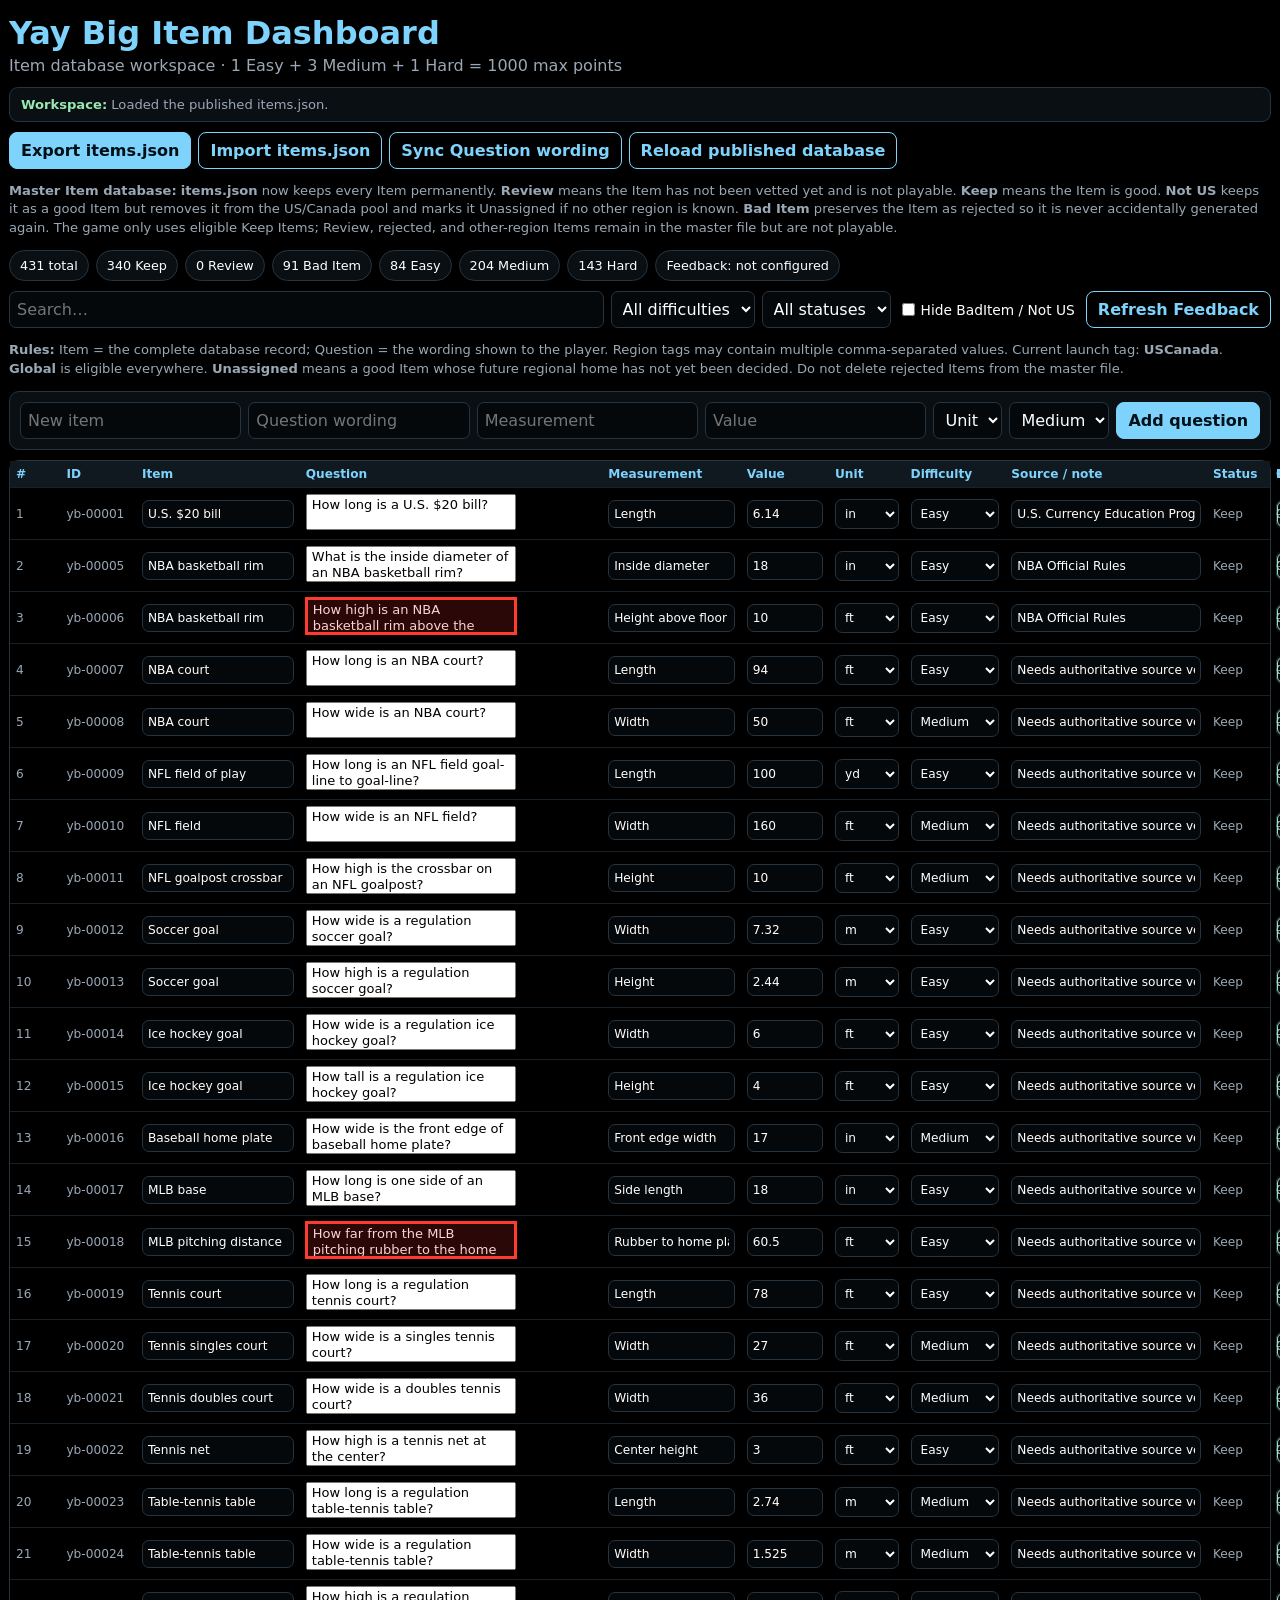
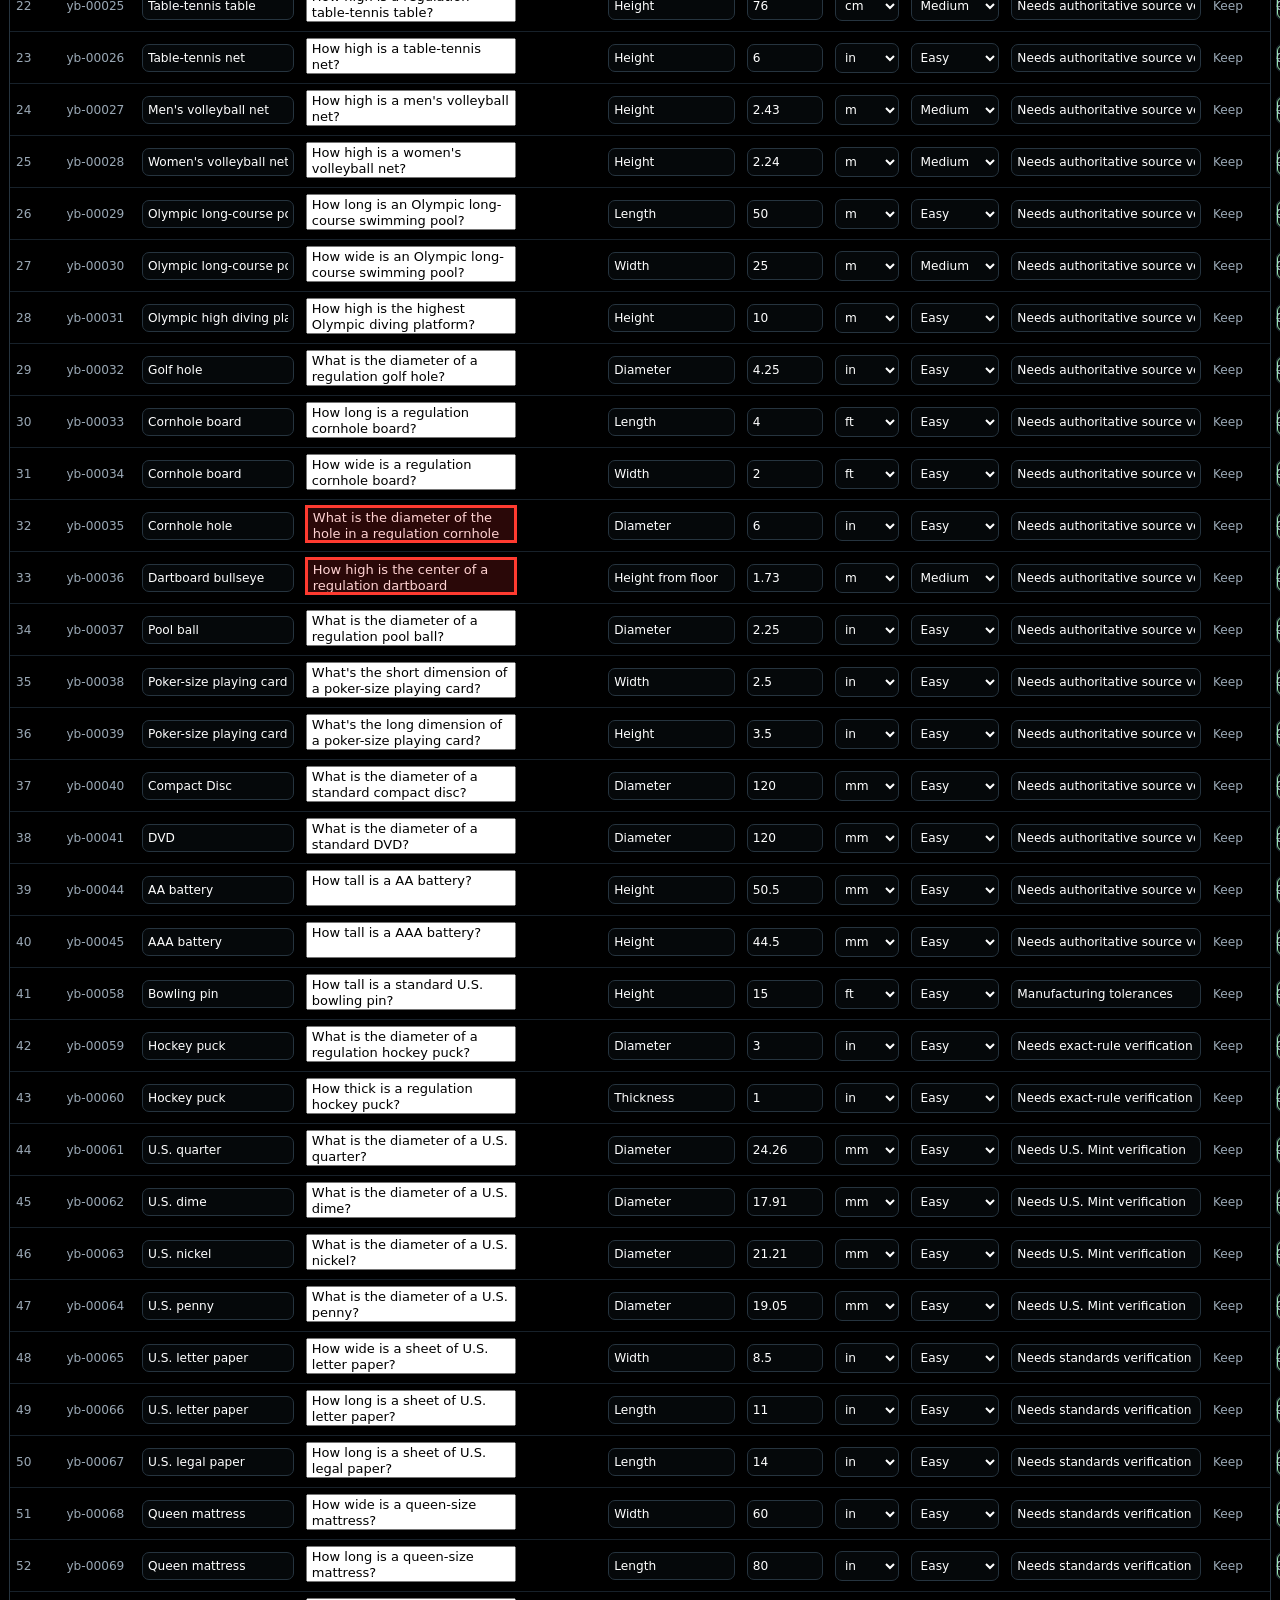
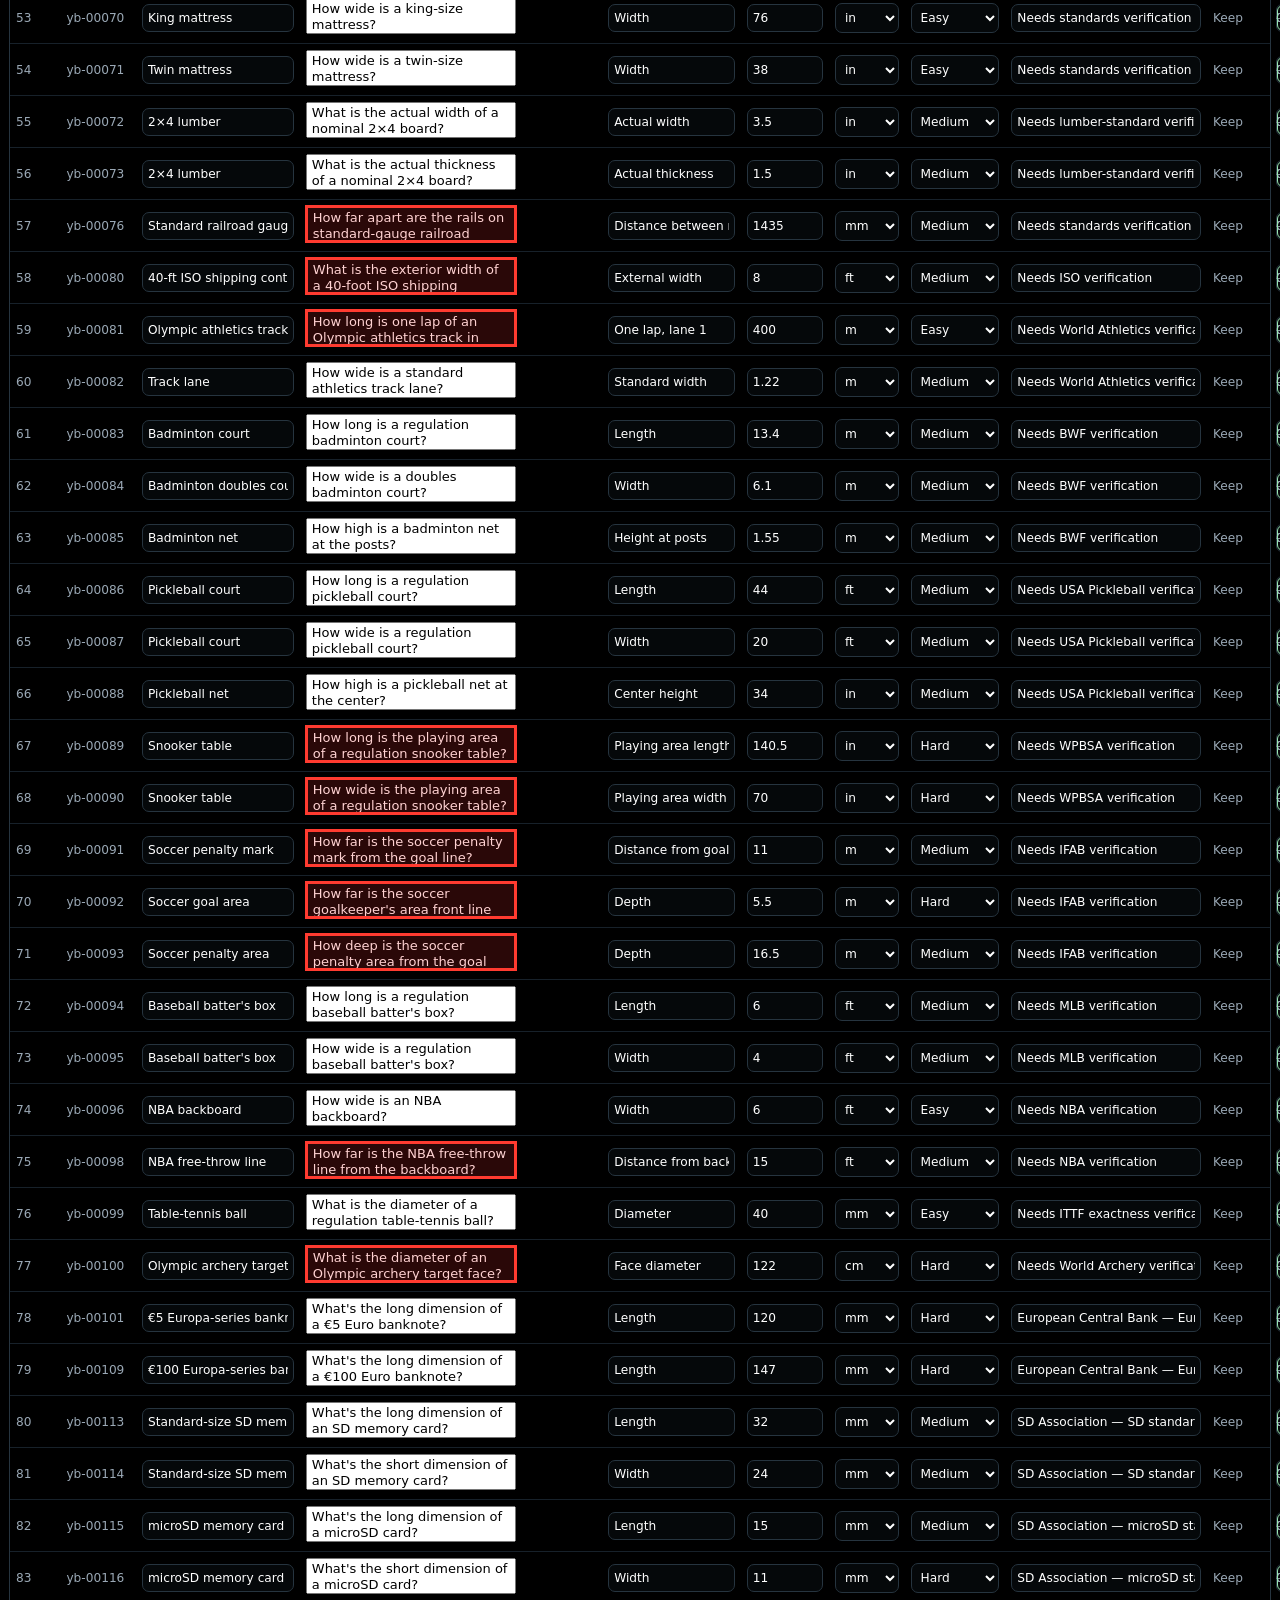
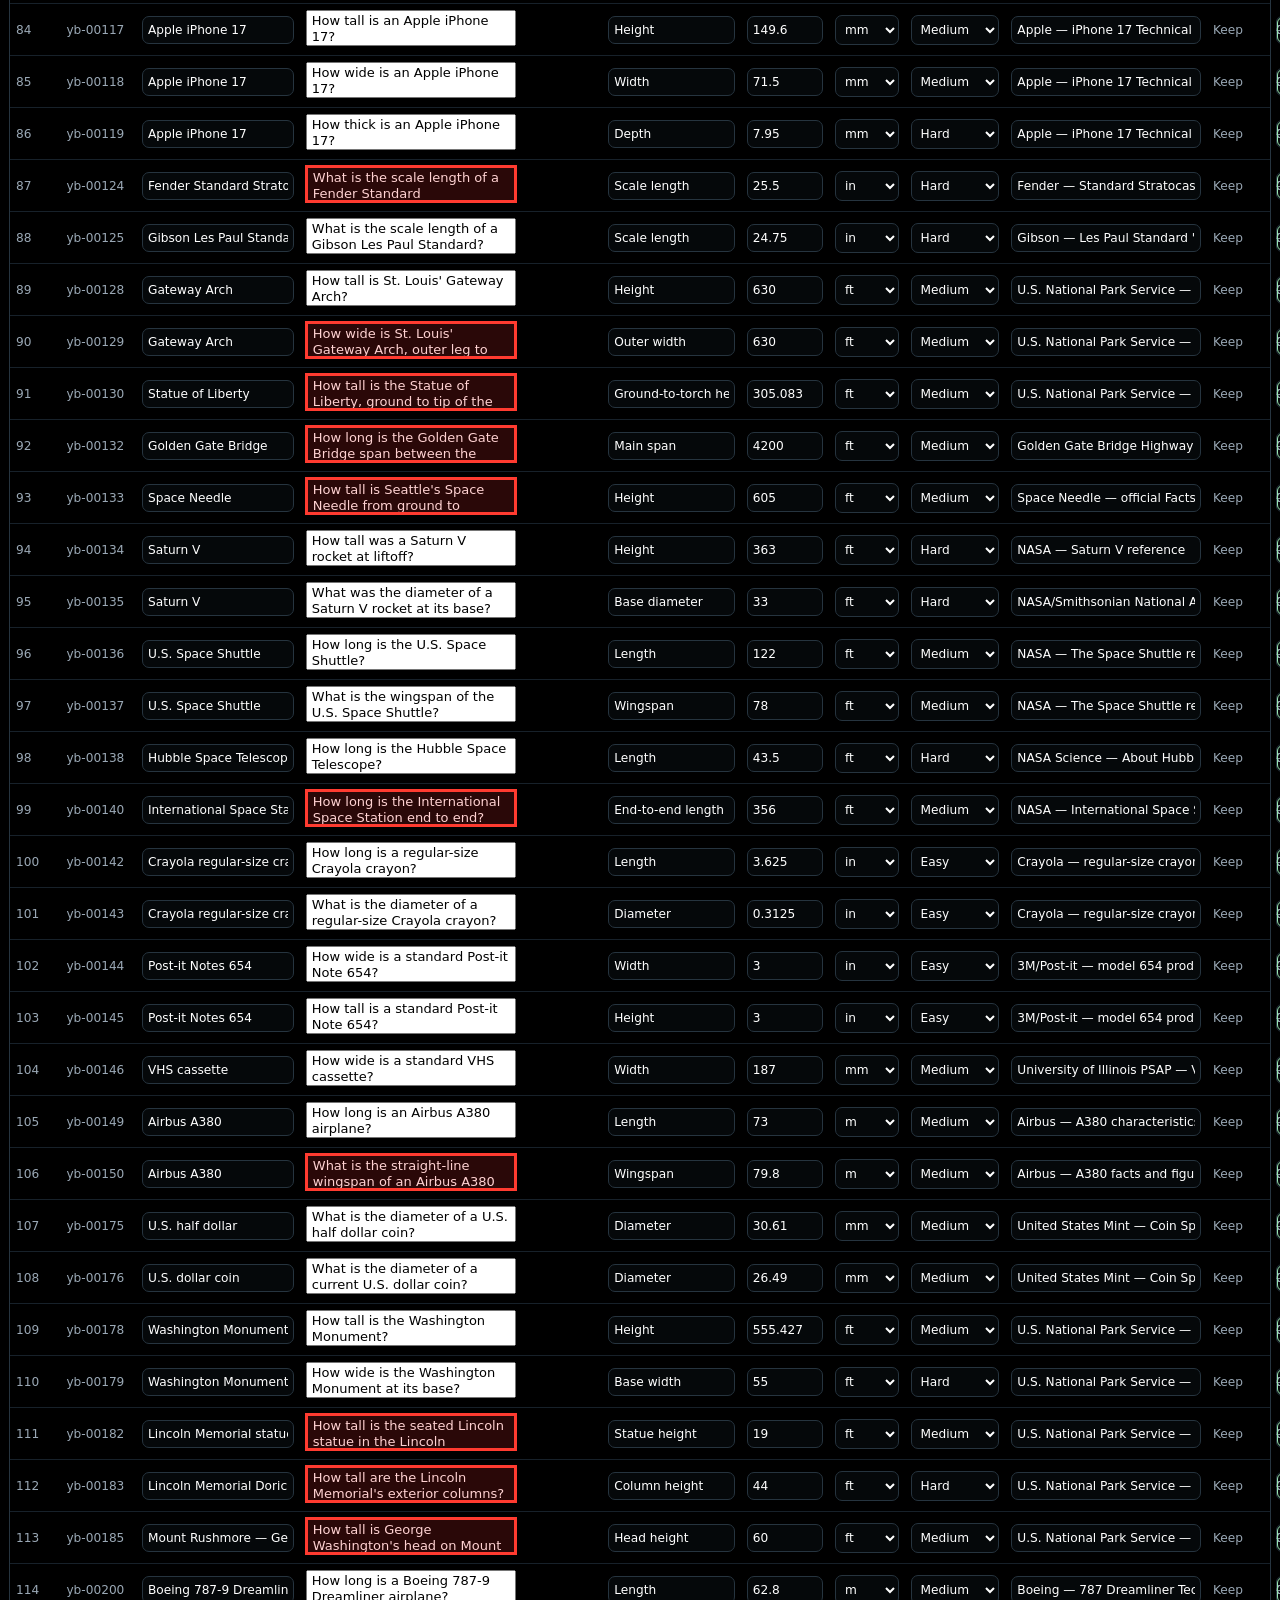
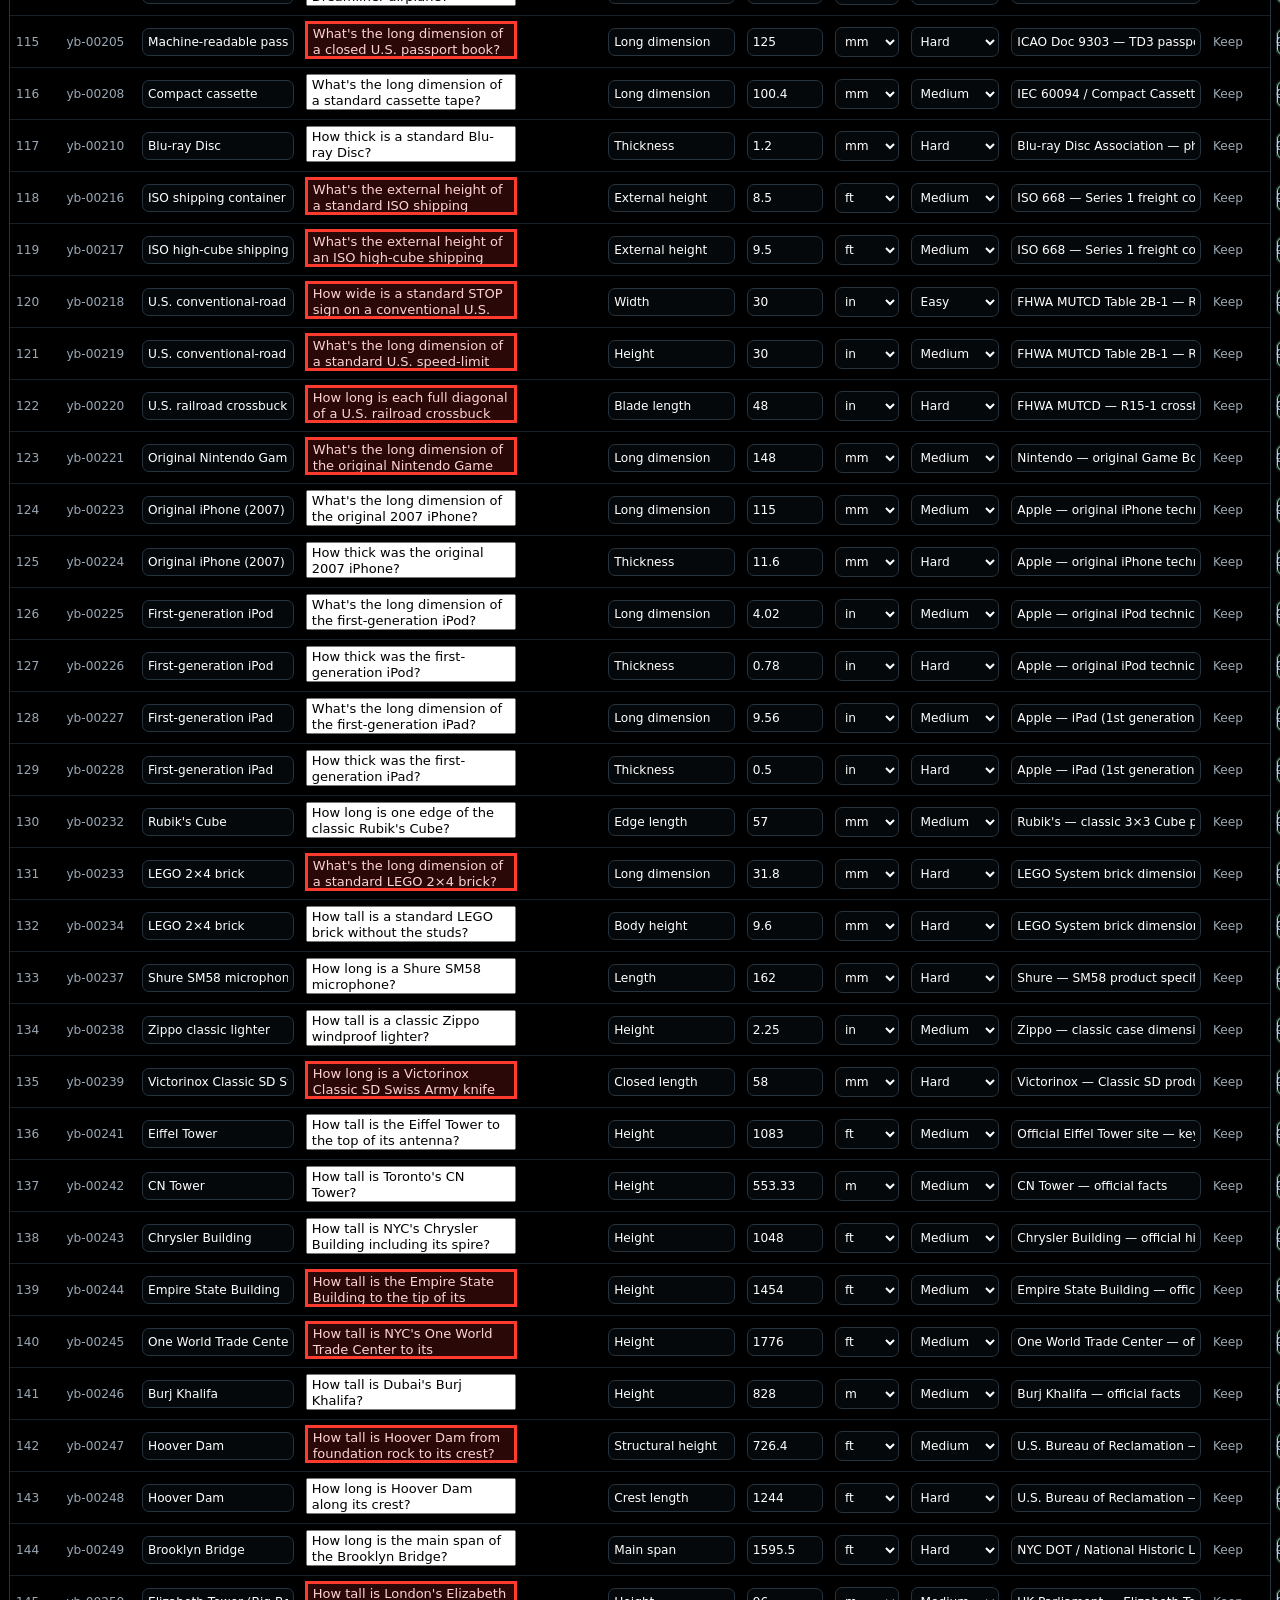
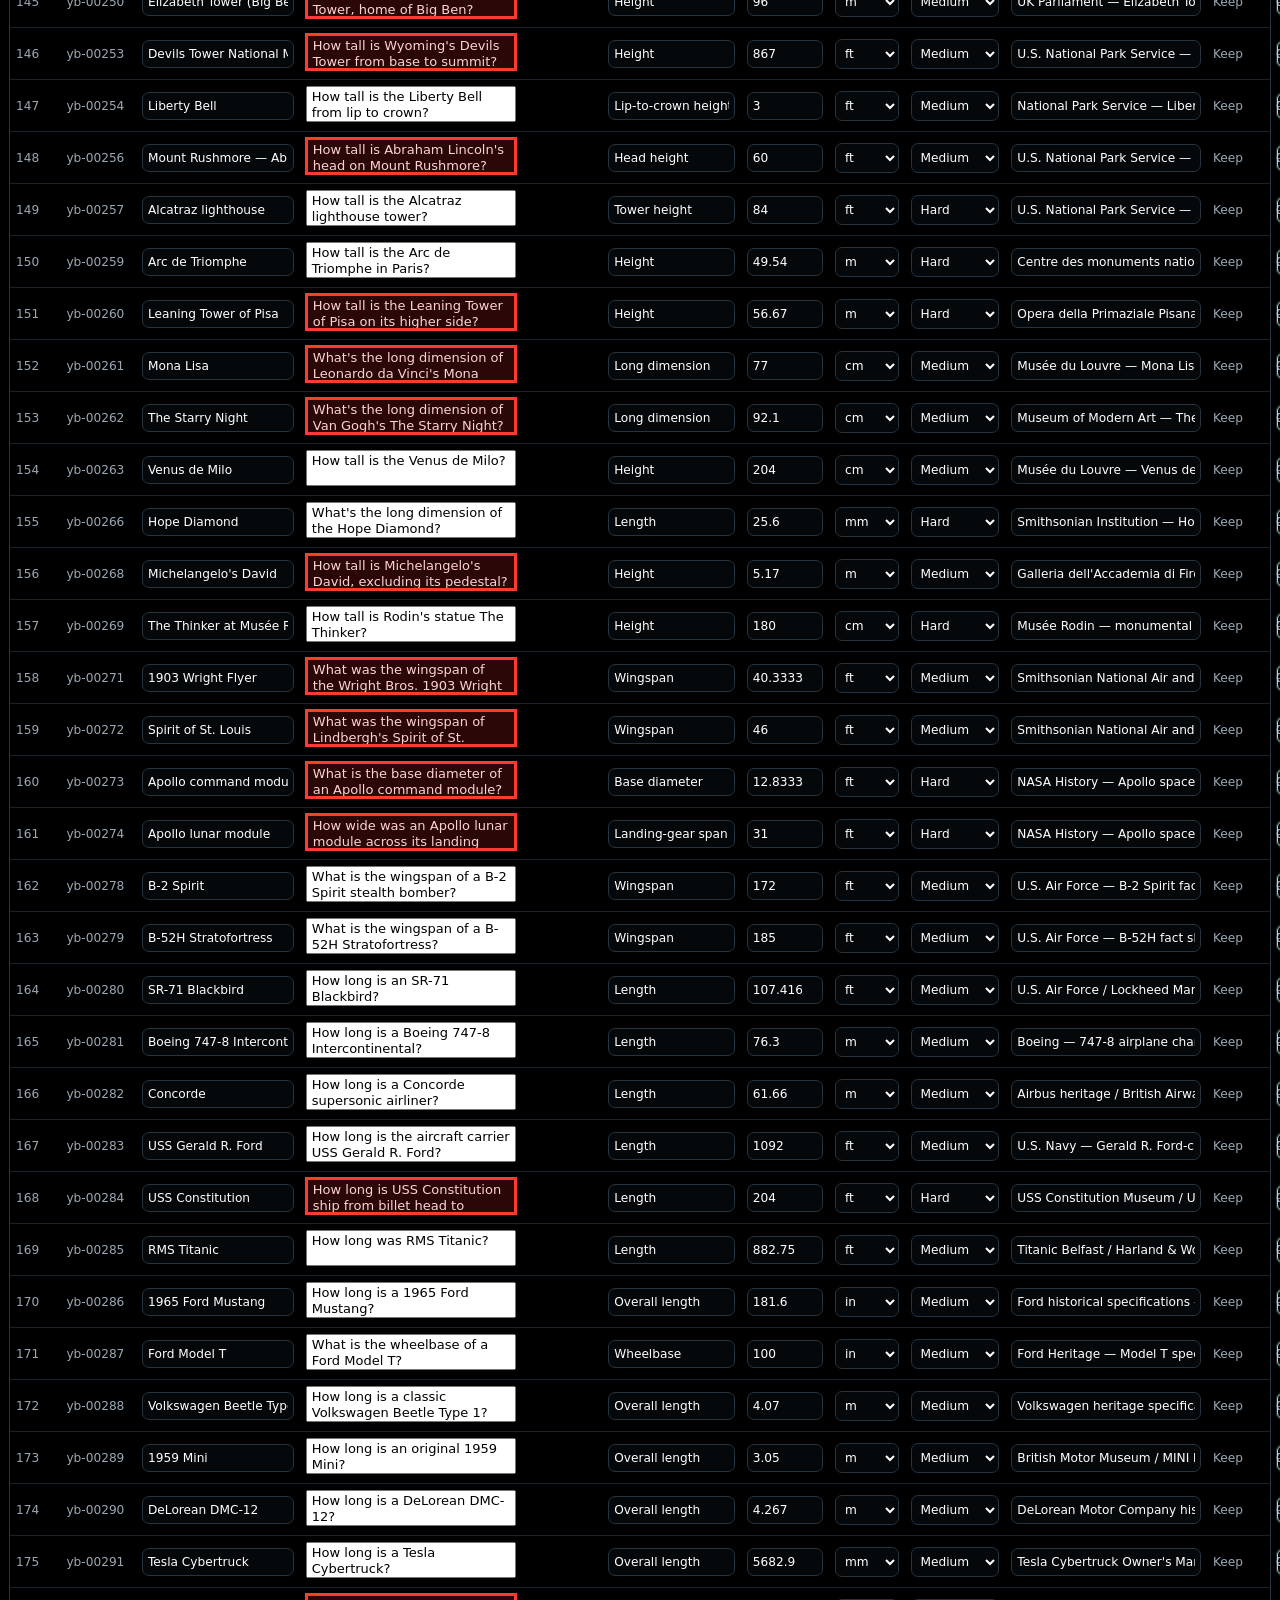
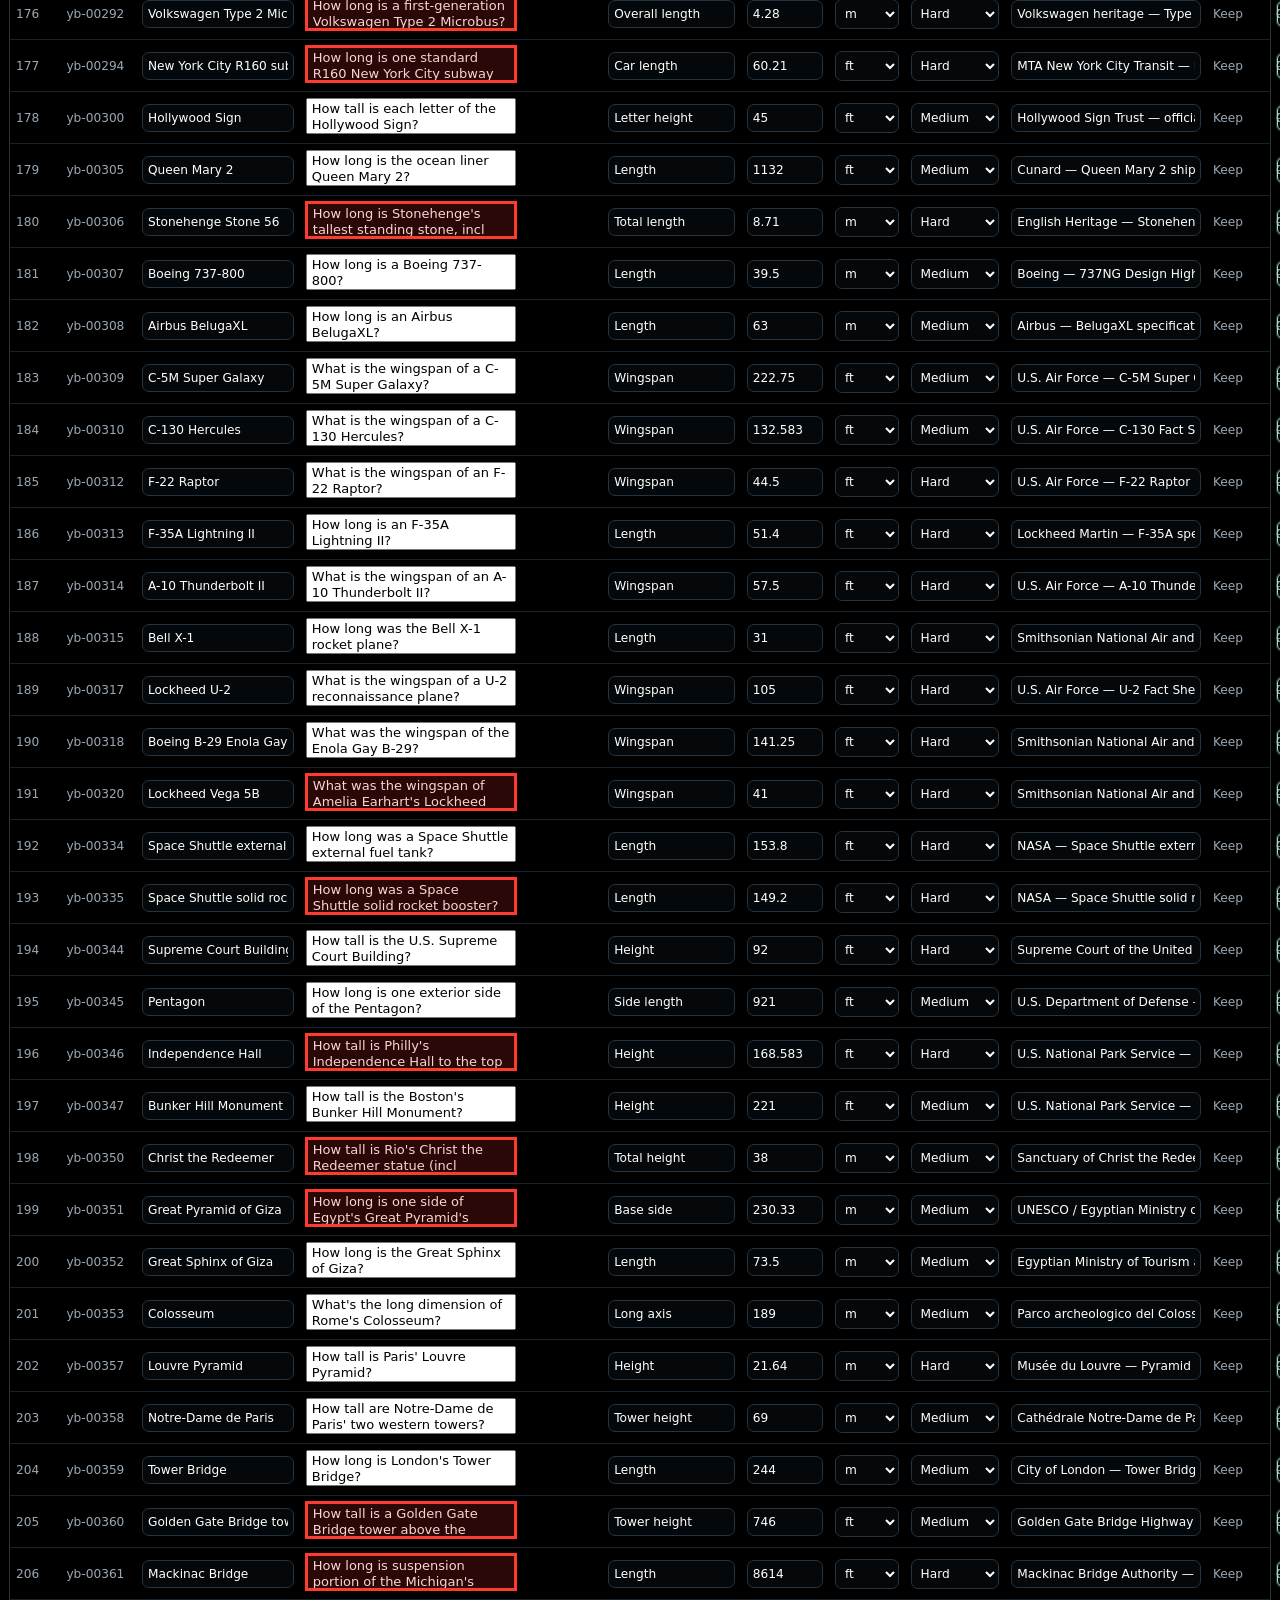
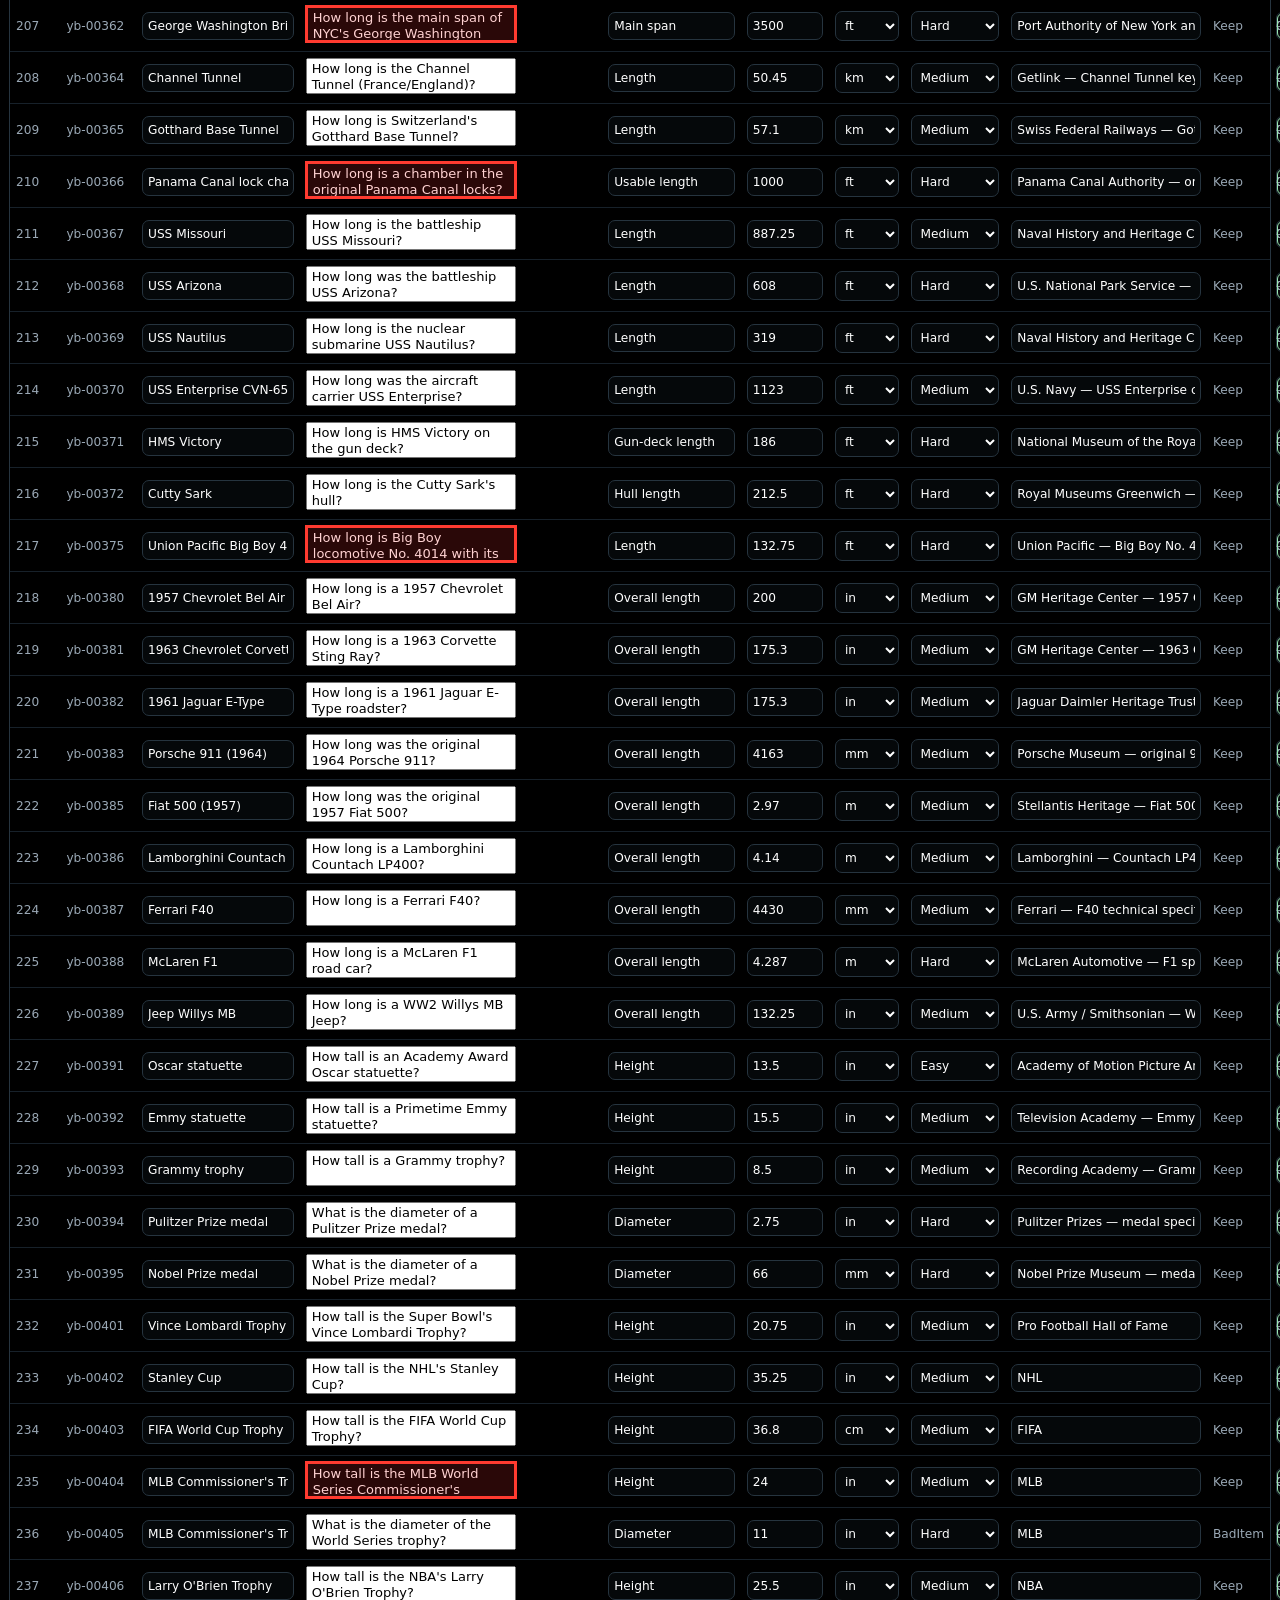
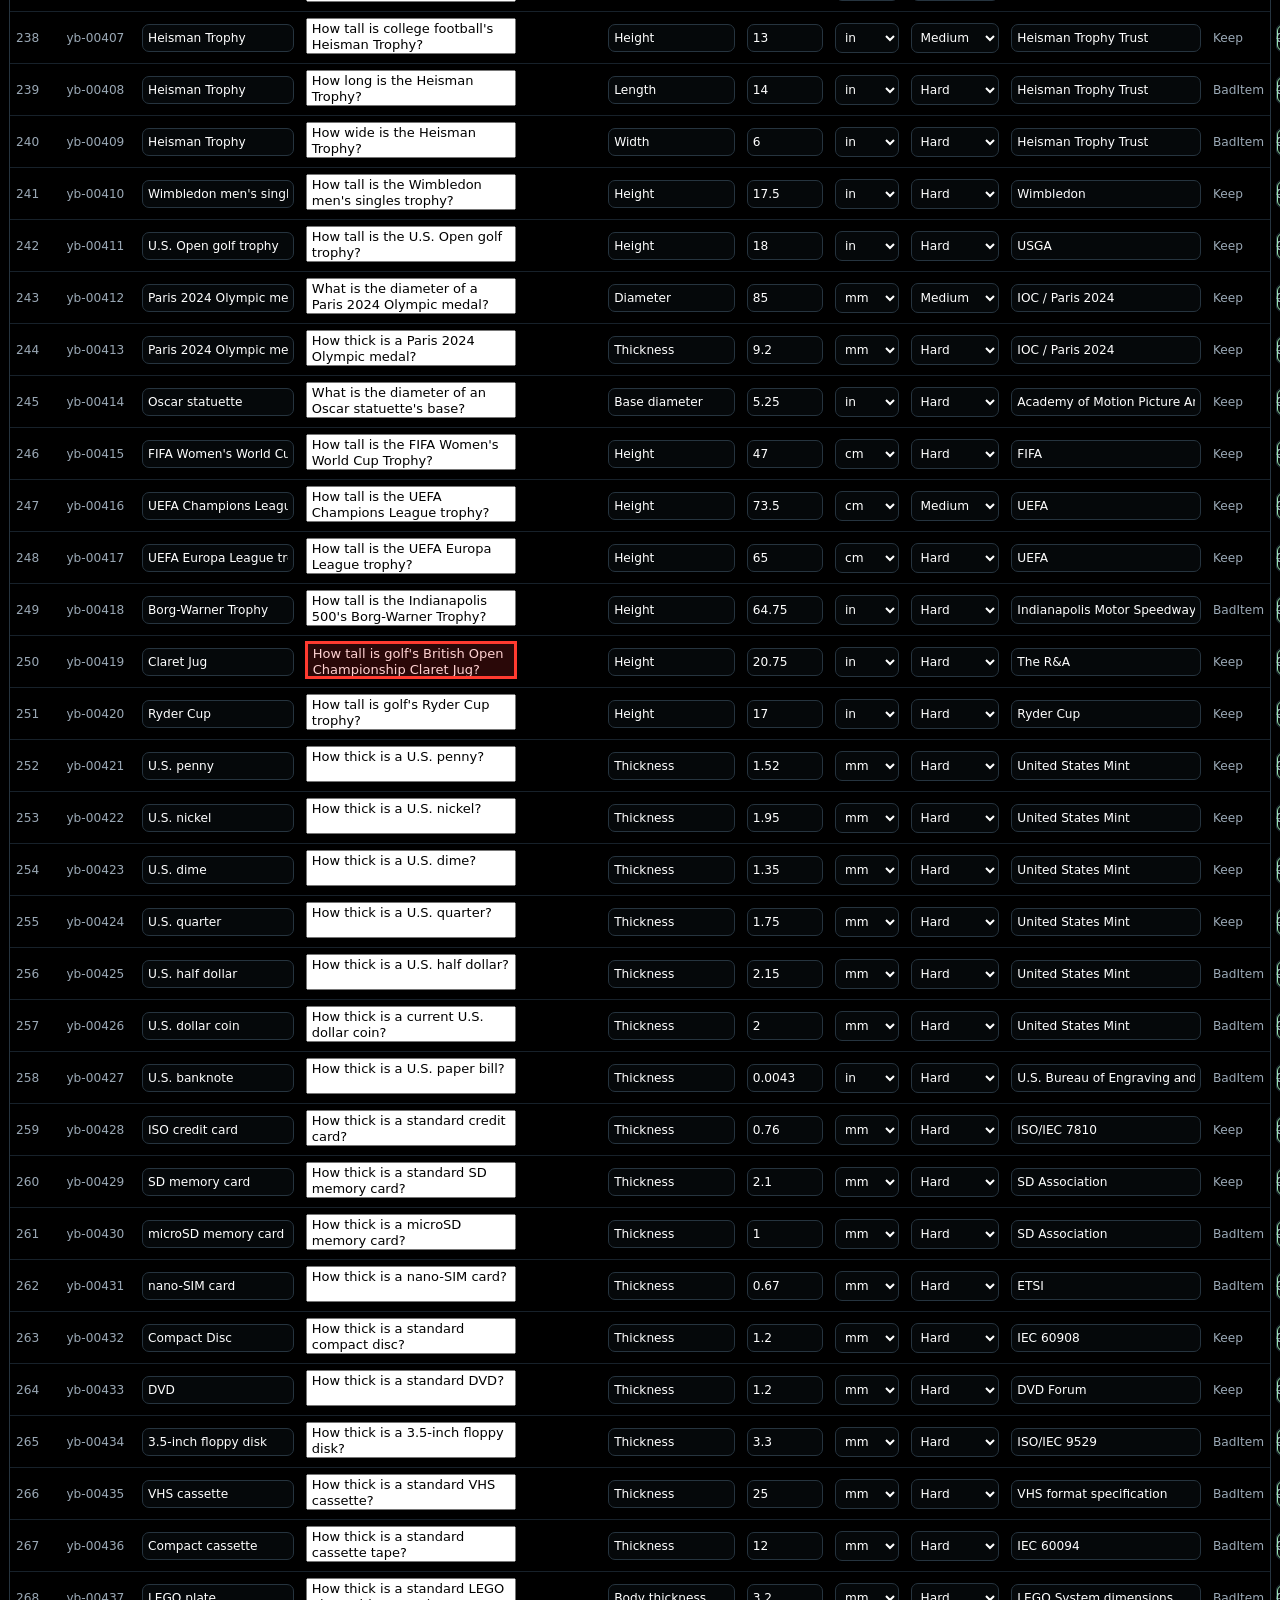
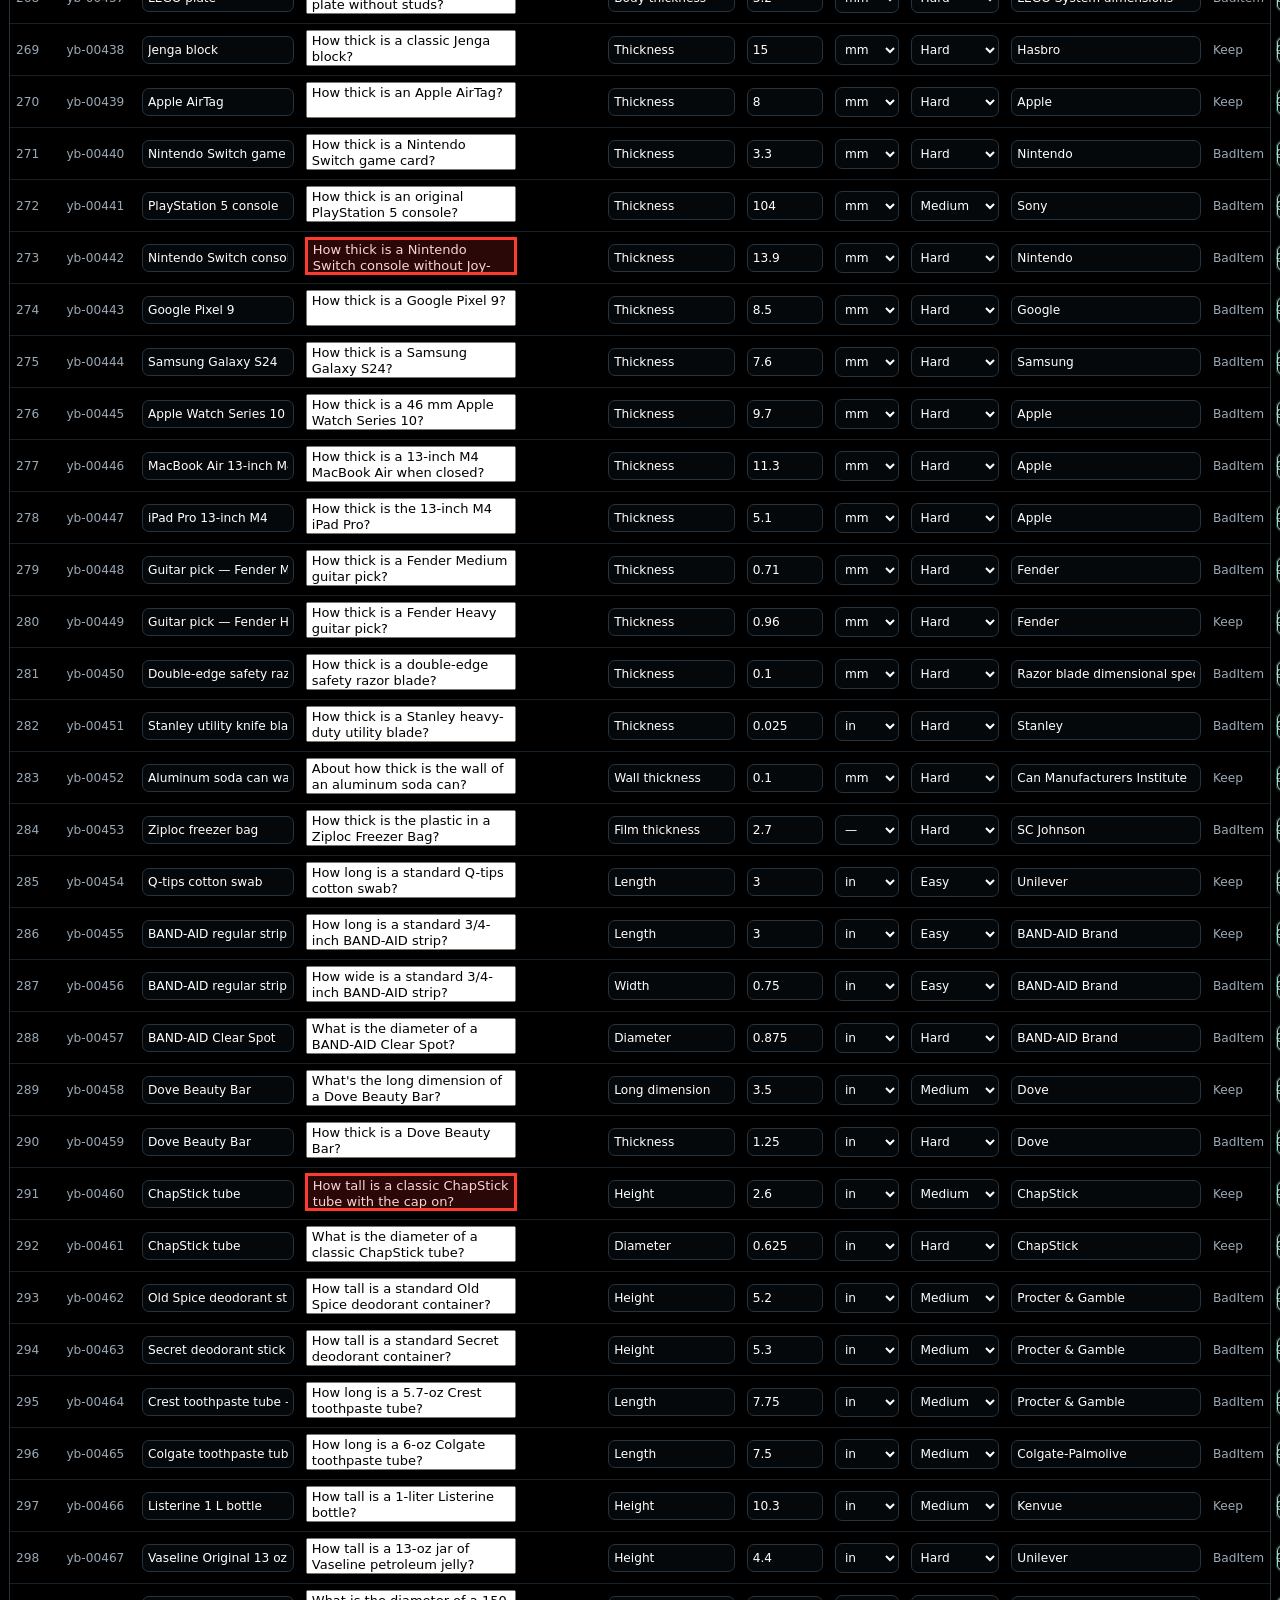
<file: dashboard.html>
<!doctype html>
<html>
<head>
<meta charset="utf-8">
<meta name="viewport" content="width=device-width,initial-scale=1">
<title>Yay Big Item Dashboard</title>
<style>
:root{--bg:#000;--panel:#0a0f14;--panel2:#101820;--text:#fff;--blue:#7dd3fc;--muted:#9aa8b5;--border:#26343f;--red:#ff8f8f;--yellow:#fff2a8;--green:#9be7b1}
*{box-sizing:border-box}
body{margin:0;background:#000;color:#fff;font-family:system-ui,-apple-system,sans-serif}
main{width:min(1280px,calc(100% - 18px));margin:auto;padding:14px 0 50px}
h1{margin:0;color:var(--blue);font-size:2rem}
.sub,.note,.footer{color:var(--muted)}
.sub{margin:4px 0 12px}
.stats,.tools,.add,.dbtools{display:flex;gap:7px;flex-wrap:wrap;margin:10px 0}
.pill{border:1px solid var(--border);background:var(--panel);padding:7px 10px;border-radius:999px;font-size:.8rem}
button,input,select{font:inherit}
.btn{border:1px solid var(--blue);background:var(--blue);color:#001018;font-weight:800;padding:8px 11px;border-radius:8px;cursor:pointer}
.secondary{background:transparent;color:var(--blue)}
.danger{background:transparent;color:var(--red);border-color:#5b2b2b}
input,select{background:#05080a;color:#fff;border:1px solid var(--border);border-radius:7px;padding:7px}
#search{flex:1;min-width:220px}
.checkfilter{display:flex;align-items:center;gap:6px;white-space:nowrap;padding:0 4px;font-size:.86rem;color:var(--text)}
.checkfilter input{width:auto;margin:0}
.note{font-size:.82rem;line-height:1.4}
.statusline{padding:9px 11px;border:1px solid var(--border);border-radius:9px;background:var(--panel);font-size:.82rem;color:var(--muted)}
.statusline strong{color:var(--green)}
.add{padding:10px;border:1px solid var(--border);border-radius:10px;background:var(--panel)}
.add input{min-width:125px;flex:1}
.tablewrap{
  overflow:visible;
  border:1px solid var(--border);
  border-radius:10px
}
table{
  width:100%;
  border-collapse:collapse;
  table-layout:fixed;
  min-width:0
}
th,td{
  padding:6px;
  border-bottom:1px solid #17212a;
  text-align:left;
  font-size:.76rem;
  vertical-align:middle
}
th{position:sticky;top:0;background:var(--panel2);color:var(--blue);z-index:1}
td input,td select{width:100%;min-width:0;padding:6px 5px;font-size:.76rem}
.id{white-space:nowrap;color:var(--muted);font-variant-numeric:tabular-nums}

/* Fit every column into the page; Chrome zoom can then scale the whole dashboard.
   Column 0 (#) is dashboard-only and is never written to items.json. */
th:nth-child(1),td:nth-child(1){width:4%}
th:nth-child(2),td:nth-child(2){width:6%}
th:nth-child(3),td:nth-child(3){width:13%}
th:nth-child(4),td:nth-child(4){width:24%}
th:nth-child(5),td:nth-child(5){width:11%}
th:nth-child(6),td:nth-child(6){width:7%}
th:nth-child(7),td:nth-child(7){width:6%}
th:nth-child(8),td:nth-child(8){width:8%}
th:nth-child(9),td:nth-child(9){width:16%}
th:nth-child(10),td:nth-child(10){width:5%}

.item,.question,.measure,.source{min-width:0}
.delete{background:transparent;color:var(--red);border:1px solid #5b2b2b;border-radius:6px;padding:5px 6px;font-size:.72rem}
.footer{font-size:.76rem}
.hidden{display:none!important}
@media(max-width:700px){h1{font-size:1.6rem}.btn{padding:8px 9px}}

/* Question-length guide:
   The game can shrink question text to 20px and allows two lines.
   At a typical iPhone-width game card, that is about 324px of usable text width.
   This dashboard textarea is a proportional 65% preview: 210px wide at 13px. */
.question{
  width:210px !important;
  max-width:100% !important;
  height:36px !important;
  min-height:36px !important;
  padding:2px 5px !important;
  font-family:system-ui,-apple-system,BlinkMacSystemFont,"Segoe UI",sans-serif !important;
  font-size:13px !important;
  line-height:16px !important;
  resize:none !important;
  overflow:hidden !important;
  white-space:pre-wrap !important;
}
.question.too-long{
  border:2px solid #ff3b30 !important;
  background:#2a0808 !important;
  color:#ffd2d2 !important;
  outline:1px solid #ff3b30 !important;
}
#questionMeasure{
  position:absolute;
  visibility:hidden;
  pointer-events:none;
  left:-10000px;
  top:-10000px;
  width:324px;
  font-family:system-ui,-apple-system,BlinkMacSystemFont,"Segoe UI",sans-serif;
  font-size:20px;
  line-height:24px;
  font-weight:700;
  white-space:normal;
  overflow-wrap:normal;
  word-break:normal;
}

</style>
</head>
<body>
<div id="questionMeasure" aria-hidden="true"></div>
<main>
<h1>Yay Big Item Dashboard</h1>
<p class="sub">Item database workspace · 1 Easy + 3 Medium + 1 Hard = 1000 max points</p>

<div id="dbStatus" class="statusline">Loading item database…</div>

<div class="dbtools">
  <button id="exportDb" class="btn">Export items.json</button>
  <button id="importDb" class="btn secondary">Import items.json</button>
  <button id="syncQuestions" class="btn secondary">Sync Question wording</button>
  <button id="reloadPublished" class="btn secondary">Reload published database</button>
  <input id="importFile" type="file" accept=".json,application/json" class="hidden">
</div>

<p class="note"><b>Master Item database:</b> <b>items.json</b> now keeps every Item permanently. <b>Review</b> means the Item has not been vetted yet and is not playable. <b>Keep</b> means the Item is good. <b>Not US</b> keeps it as a good Item but removes it from the US/Canada pool and marks it Unassigned if no other region is known. <b>Bad Item</b> preserves the Item as rejected so it is never accidentally generated again. The game only uses eligible Keep Items; Review, rejected, and other-region Items remain in the master file but are not playable.</p>

<div id="stats" class="stats"></div>

<div class="tools">
  <input id="search" placeholder="Search…">
  <select id="difficultyFilter"><option>All difficulties</option><option>Easy</option><option>Medium</option><option>Hard</option></select>
  <select id="statusFilter"><option>All statuses</option><option>Review</option><option>Keep</option><option>BadItem</option></select>
  <label class="checkfilter"><input id="hideClassified" type="checkbox"> Hide BadItem / Not US</label>
  <button id="refreshFeedback" class="btn secondary" type="button">Refresh Feedback</button>
</div>

<p class="note"><b>Rules:</b> Item = the complete database record; Question = the wording shown to the player. Region tags may contain multiple comma-separated values. Current launch tag: <b>USCanada</b>. <b>Global</b> is eligible everywhere. <b>Unassigned</b> means a good Item whose future regional home has not yet been decided. Do not delete rejected Items from the master file.</p>

<div class="add">
  <input id="newItem" placeholder="New item">
  <input id="newQuestion" placeholder="Question wording">
  <input id="newMeasurement" placeholder="Measurement">
  <input id="newValue" type="number" step="any" placeholder="Value">
  <select id="newUnit"><option value="">Unit</option><option>mm</option><option>cm</option><option>m</option><option>km</option><option>in</option><option>ft</option><option>yd</option><option>mi</option></select>
  <select id="newDifficulty"><option>Easy</option><option selected>Medium</option><option>Hard</option></select>
  <button id="add" class="btn">Add question</button>
</div>

<div class="tablewrap">
<table>
<thead><tr><th>#</th><th>ID</th><th>Item</th><th>Question</th><th>Measurement</th><th>Value</th><th>Unit</th><th>Difficulty</th><th>Source / note</th><th>Status</th><th>Regions</th><th>Good</th><th>Bad</th><th>Positive</th><th></th></tr></thead>
<tbody id="rows"></tbody>
</table>
</div>
<p class="footer">Edits auto-save in this browser. Export items.json to update the master Item database used by the game and future Item generation.</p>
</main>

<script>
const QUESTION_SEED={"yb-00001": "How long is a U.S. Federal Reserve note?", "yb-00002": "How wide is a U.S. Federal Reserve note?", "yb-00003": "How long is an ISO ID-1 card?", "yb-00004": "How wide is an ISO ID-1 card?", "yb-00005": "What is the inside diameter of an NBA basketball rim?", "yb-00006": "How high is an NBA basketball rim above the floor?", "yb-00007": "How long is an NBA court?", "yb-00008": "How wide is an NBA court?", "yb-00009": "How long is the field of play on an NFL field?", "yb-00010": "How wide is an NFL field?", "yb-00011": "How high is the crossbar on an NFL goalpost?", "yb-00012": "How wide is a regulation soccer goal?", "yb-00013": "How high is a regulation soccer goal?", "yb-00014": "How wide is a regulation ice hockey goal?", "yb-00015": "How high is a regulation ice hockey goal?", "yb-00016": "How wide is the front edge of baseball home plate?", "yb-00017": "How long is one side of an MLB base?", "yb-00018": "How far is it from the pitcher's plate to the rear point of home plate?", "yb-00019": "How long is a regulation tennis court?", "yb-00020": "How wide is a singles tennis court?", "yb-00021": "How wide is a doubles tennis court?", "yb-00022": "How high is a tennis net at the center?", "yb-00023": "How long is a regulation table-tennis table?", "yb-00024": "How wide is a regulation table-tennis table?", "yb-00025": "How high is a regulation table-tennis table?", "yb-00026": "How high is a table-tennis net?", "yb-00027": "How high is a men's volleyball net?", "yb-00028": "How high is a women's volleyball net?", "yb-00029": "How long is an Olympic long-course swimming pool?", "yb-00030": "How wide is an Olympic long-course swimming pool?", "yb-00031": "How high is the highest Olympic diving platform?", "yb-00032": "What is the diameter of a regulation golf hole?", "yb-00033": "How long is a regulation cornhole board?", "yb-00034": "How wide is a regulation cornhole board?", "yb-00035": "What is the diameter of the hole in a regulation cornhole board?", "yb-00036": "How high is the center of a regulation dartboard bullseye?", "yb-00037": "What is the diameter of a regulation pool ball?", "yb-00038": "How wide is a poker-size playing card?", "yb-00039": "How tall is a poker-size playing card?", "yb-00040": "What is the diameter of a standard compact disc?", "yb-00041": "What is the diameter of a standard DVD?", "yb-00042": "What is the nominal diameter of a 12-inch LP record?", "yb-00043": "What is the nominal width of a 3.5-inch floppy disk?", "yb-00044": "How tall is an IEC R6 AA battery?", "yb-00045": "How tall is an IEC R03 AAA battery?", "yb-00046": "How long is a 4FF nano-SIM card?", "yb-00047": "How wide is a 4FF nano-SIM card?", "yb-00048": "How tall is a LEGO minifigure?", "yb-00049": "How long is one side of a Rubik's Cube?", "yb-00050": "How long is a No. 2 pencil?", "yb-00051": "What is the diameter of a golf ball?", "yb-00052": "What is the diameter of a tennis ball?", "yb-00053": "What is the diameter of a baseball?", "yb-00054": "What is the diameter of a softball?", "yb-00055": "What is the diameter of a basketball?", "yb-00056": "What is the diameter of a soccer ball?", "yb-00057": "What is the diameter of a bowling ball?", "yb-00058": "How tall is a bowling pin?", "yb-00059": "What is the diameter of a regulation hockey puck?", "yb-00060": "How thick is a regulation hockey puck?", "yb-00061": "What is the diameter of a U.S. quarter?", "yb-00062": "What is the diameter of a U.S. dime?", "yb-00063": "What is the diameter of a U.S. nickel?", "yb-00064": "What is the diameter of a U.S. cent?", "yb-00065": "How wide is a sheet of U.S. letter paper?", "yb-00066": "How long is a sheet of U.S. letter paper?", "yb-00067": "How long is a sheet of U.S. legal paper?", "yb-00068": "How wide is a queen-size mattress?", "yb-00069": "How long is a queen-size mattress?", "yb-00070": "How wide is a king-size mattress?", "yb-00071": "How wide is a twin-size mattress?", "yb-00072": "What is the actual width of a nominal 2×4 board?", "yb-00073": "What is the actual thickness of a nominal 2×4 board?", "yb-00074": "How long is a standard GMA pallet?", "yb-00075": "How wide is a standard GMA pallet?", "yb-00076": "How far apart are the rails on standard-gauge railroad track?", "yb-00077": "What is the exterior length of a 20-foot ISO shipping container?", "yb-00078": "What is the exterior width of a 20-foot ISO shipping container?", "yb-00079": "What is the exterior length of a 40-foot ISO shipping container?", "yb-00080": "What is the exterior width of a 40-foot ISO shipping container?", "yb-00081": "How long is one lap of an Olympic athletics track in lane 1?", "yb-00082": "How wide is a standard athletics track lane?", "yb-00083": "How long is a regulation badminton court?", "yb-00084": "How wide is a doubles badminton court?", "yb-00085": "How high is a badminton net at the posts?", "yb-00086": "How long is a regulation pickleball court?", "yb-00087": "How wide is a regulation pickleball court?", "yb-00088": "How high is a pickleball net at the center?", "yb-00089": "How long is the playing area of a regulation snooker table?", "yb-00090": "How wide is the playing area of a regulation snooker table?", "yb-00091": "How far is the soccer penalty mark from the goal line?", "yb-00092": "How deep is the soccer goal area from the goal line?", "yb-00093": "How deep is the soccer penalty area from the goal line?", "yb-00094": "How long is a regulation baseball batter's box?", "yb-00095": "How wide is a regulation baseball batter's box?", "yb-00096": "How wide is an NBA backboard?", "yb-00097": "How high is an NBA backboard?", "yb-00098": "How far is the NBA free-throw line from the plane of the backboard?", "yb-00099": "What is the diameter of a regulation table-tennis ball?", "yb-00100": "What is the diameter of an Olympic archery target face?"};
const STORAGE_KEY="yayBigItemWorkspaceV3";
const OLD_STORAGE_KEY="yayBigDashboardV2";
const units=["mm","cm","m","km","in","ft","yd","mi"];

// Shared player-feedback configuration. Use the same values as index.html.
const FEEDBACK_CONFIG={supabaseUrl:"https://zvfyrtmaxobzkoqztcdt.supabase.co",supabaseAnonKey:"sb_publishable_CknpcK9WGbIDDyyOd7S56A_-z8mW0_O"};
const FEEDBACK_TABLE="item_feedback";
let feedbackCounts=new Map();
let feedbackStatus="not configured";
async function loadPlayerFeedback(){
  if(!FEEDBACK_CONFIG.supabaseUrl||!FEEDBACK_CONFIG.supabaseAnonKey){feedbackStatus="not configured";render();return}
  feedbackStatus="loading";render();
  try{
    const url=`${FEEDBACK_CONFIG.supabaseUrl.replace(/\/$/,"")}/rest/v1/${FEEDBACK_TABLE}?select=item_id,vote`;
    const r=await fetch(url,{headers:{apikey:FEEDBACK_CONFIG.supabaseAnonKey,Authorization:`Bearer ${FEEDBACK_CONFIG.supabaseAnonKey}`}});
    if(!r.ok)throw new Error(`${r.status} ${await r.text()}`);
    const rows=await r.json();
    const m=new Map();
    for(const row of rows){
      const c=m.get(row.item_id)||{good:0,bad:0};
      if(row.vote==="good")c.good++; else if(row.vote==="bad")c.bad++;
      m.set(row.item_id,c);
    }
    feedbackCounts=m; feedbackStatus=`${rows.length} votes`; render();
  }catch(err){console.error(err);feedbackStatus="load failed";render()}
}
function feedbackFor(id){return feedbackCounts.get(String(id))||{good:0,bad:0}}
let items=[];
const $=id=>document.getElementById(id);
function esc(v){return String(v??"").replace(/[&<>"']/g,c=>({"&":"&amp;","<":"&lt;",">":"&gt;",'"':"&quot;","'":"&#039;"}[c]))}
function stableId(n){return `yb-${String(n).padStart(5,"0")}`}

function canonicalItemId(id){
  const m=String(id??"").match(/^yb-(\d+)$/i);
  return m?`yb-${String(parseInt(m[1],10)).padStart(5,"0")}`:String(id??"");
}

function normalizeQuestion(x,index=0){
  let id=x.id;
  if(typeof id==="number"||/^\d+$/.test(String(id)))id=stableId(Number(id));
  if(!/^yb-\d{4,}$/.test(String(id||"")))id=nextId();
  return {
    id:String(id),
    item:String(x.item??""),
    question:String(x.question??""),
    measurement:String(x.measurement??""),
    value:x.value===""||x.value==null?null:Number(x.value),
    unit:String(x.unit??""),
    difficulty:["Easy","Medium","Hard"].includes(x.difficulty)?x.difficulty:"Medium",
    status:["Keep","Review","BadItem"].includes(x.status)?x.status:(x.status==="Approved"?"Keep":"Review"),
    regionTags:Array.isArray(x.regionTags)?[...x.regionTags]:["USCanada"],
    source:String(x.source??"")
  };
}
function nextId(){
  const nums=items.map(x=>Number(String(x.id).replace(/\D/g,""))||0);
  return stableId(Math.max(0,...nums)+1);
}

function escapeRegExp(text){
  return String(text).replace(/[.*+?^${}()|[\]\\]/g,"\\$&");
}
function syncItemNameIntoQuestion(question,oldItem,newItem){
  if(!question||!oldItem||oldItem===newItem)return question;
  const re=new RegExp(escapeRegExp(oldItem),"gi");
  return re.test(question)?question.replace(re,newItem):question;
}

function save(){
  
  const payload={schemaVersion:2,database:"Yay Big Items",items:items};
  localStorage.setItem(STORAGE_KEY,JSON.stringify(payload));
  updateDbStatus("Working edits saved in this browser.");
}
function updateDbStatus(text){$("dbStatus").innerHTML=`<strong>Workspace:</strong> ${esc(text)}`}
function loadWorkspace(){
  try{
    const raw=localStorage.getItem(STORAGE_KEY);
    if(!raw)return false;
    const data=JSON.parse(raw);
    if(!data||!Array.isArray(data.items))return false;
    items=data.items.map(normalizeQuestion);
    updateDbStatus("Loaded your saved item workspace.");
    return true;
  }catch(e){console.error(e);return false}
}
function migrateOldWorkspace(){
  try{
    const raw=localStorage.getItem(OLD_STORAGE_KEY);
    if(!raw)return false;
    const old=JSON.parse(raw);
    if(!Array.isArray(old)||!old.length)return false;
    items=old.map(normalizeQuestion);
    save();
    updateDbStatus("Migrated your edits from the previous dashboard automatically.");
    return true;
  }catch(e){console.error(e);return false}
}


function fillBlankQuestionsFromSeed(){
  let changed=0;
  for(const x of items){
    if(String(x.question||"").trim())continue;
    const q=QUESTION_SEED[String(x.id)];
    if(q){
      x.question=q;
      changed++;
    }
  }
  if(changed)save();
  return changed;
}

async function syncQuestionsFromPublished(force=false){
  try{
    const url=`items.json?v=${Date.now()}`;
    const res=await fetch(url,{cache:"no-store"});
    if(!res.ok)throw new Error(`items.json returned ${res.status}`);
    const data=await res.json();
    if(!data||!Array.isArray(data.items))throw new Error("Invalid published database format");

    const publishedWithQuestions=data.items.filter(q=>q.question&&String(q.question).trim());
    const byId=new Map(data.items.map(q=>[String(q.id),q]));
    const byItemMeasurement=new Map(
      data.items.map(q=>[
        `${String(q.item||"").trim().toLowerCase()}|||${String(q.measurement||"").trim().toLowerCase()}`,
        q
      ])
    );

    let matched=0, changed=0;
    for(const x of items){
      let published=byId.get(String(x.id));
      if(!published){
        const key=`${String(x.item||"").trim().toLowerCase()}|||${String(x.measurement||"").trim().toLowerCase()}`;
        published=byItemMeasurement.get(key);
      }
      if(!published)continue;
      matched++;

      const publishedQuestion=String(published.question||"").trim();
      if(!publishedQuestion)continue;

      if(force || !String(x.question||"").trim()){
        if(String(x.question||"").trim()!==publishedQuestion){
          x.question=publishedQuestion;
          changed++;
        }
      }
    }

    if(changed)save();
    const seeded=fillBlankQuestionsFromSeed();
    updateDbStatus(
      `Published DB: ${data.items.length} items, ${publishedWithQuestions.length} with Question wording. `+
      `Matched ${matched} workspace items; ${changed} loaded from JSON; ${seeded} restored from the built-in migration set.`
    );
    render();
    return changed;
  }catch(e){
    console.error("Question sync failed:",e);
    updateDbStatus(`Question sync failed: ${e.message}`);
    return 0;
  }
}

async function loadPublished(confirmFirst=false){
  if(confirmFirst&&!confirm("Replace your current browser workspace with the published items.json? Export first if you want a backup."))return;
  try{
    const res=await fetch(`items.json?v=${Date.now()}`,{cache:"no-store"});
    if(!res.ok)throw new Error(`items.json returned ${res.status}`);
    const data=await res.json();
    if(!data||!Array.isArray(data.items))throw new Error("Invalid database format");
    items=data.items.map(normalizeQuestion);
    save();
    updateDbStatus("Loaded the published items.json.");
    render();
  }catch(e){
    console.error(e);
    updateDbStatus("Could not load items.json. Make sure it is beside dashboard.html on GitHub Pages.");
  }
}

function questionFitsGameTwoLines(text){
  const m=$("questionMeasure");
  if(!m)return true;
  m.textContent=(text||"").trim();

  /* Count rendered lines instead of comparing total scrollHeight.
     Browser font metrics can make a true two-line question a fraction of a
     pixel taller than 2 × line-height, which caused false red warnings. */
  const range=document.createRange();
  range.selectNodeContents(m);
  const rects=[...range.getClientRects()].filter(r=>r.width>0 && r.height>0);

  // Group text fragments by their vertical position; <=2 distinct rows is valid.
  const rows=[];
  rects.forEach(r=>{
    const y=Math.round(r.top*2)/2;
    if(!rows.some(existing=>Math.abs(existing-y)<2)) rows.push(y);
  });

  return rows.length<=2;
}
function markQuestionLength(el){
  if(!el||!el.classList.contains("question"))return;
  const ok=questionFitsGameTwoLines(el.value);
  el.classList.toggle("too-long",!ok);
  el.title=ok
    ?"Fits the game's two-line question limit."
    :"Too long: this would exceed two lines in the game, even at the minimum question font size.";
}
function markAllQuestionLengths(){
  document.querySelectorAll("textarea.question").forEach(markQuestionLength);
}

function render(){
  $("stats").innerHTML=
    `<span class="pill">${items.length} total</span>`+
    `<span class="pill">${items.filter(x=>x.status==="Keep").length} Keep</span>`+
    `<span class="pill">${items.filter(x=>x.status==="Review").length} Review</span>`+
    `<span class="pill">${items.filter(x=>x.status==="BadItem").length} Bad Item</span>`+
    `<span class="pill">${items.filter(x=>x.difficulty==="Easy").length} Easy</span>`+
    `<span class="pill">${items.filter(x=>x.difficulty==="Medium").length} Medium</span>`+
    `<span class="pill">${items.filter(x=>x.difficulty==="Hard").length} Hard</span>`+
    `<span class="pill">Feedback: ${esc(feedbackStatus)}</span>`;
  const q=$("search").value.toLowerCase(),
        df=$("difficultyFilter").value,
        sf=$("statusFilter").value,
        hideClassified=$("hideClassified").checked;
  const filtered=items.filter(x=>
    (!q||Object.values(x).join(" ").toLowerCase().includes(q))&&
    (df==="All difficulties"||x.difficulty===df)&&
    (sf==="All statuses"||x.status===sf)&&
    (!hideClassified||(
      x.status!=="BadItem" &&
      !(x.status==="Keep" &&
        Array.isArray(x.regionTags) &&
        !x.regionTags.includes("USCanada") &&
        !x.regionTags.includes("Global"))
    ))
  );
  $("rows").innerHTML=filtered.map(x=>`<tr data-id="${esc(x.id)}">
    <td class="id">${items.indexOf(x)+1}</td>
    <td class="id">${esc(x.id)}</td>
    <td><input class="item" data-k="item" value="${esc(x.item)}"></td>
    <td><textarea class="question" data-k="question" aria-label="Question wording">${esc(x.question)}</textarea></td>
    <td><input class="measure" data-k="measurement" value="${esc(x.measurement)}"></td>
    <td><input type="number" step="any" data-k="value" value="${x.value??""}"></td>
    <td><select data-k="unit"><option value="">—</option>${units.map(u=>`<option value="${u}" ${x.unit===u?"selected":""}>${u}</option>`).join("")}</select></td>
    <td><select data-k="difficulty">${["Easy","Medium","Hard"].map(v=>`<option ${x.difficulty===v?"selected":""}>${v}</option>`).join("")}</select></td>
    <td><input class="source" data-k="source" value="${esc(x.source)}"></td>
    <td class="id">${esc(x.status||"Keep")}</td>
    <td><input class="regions" data-k="regionTags" value="${esc((x.regionTags||[]).join(", "))}" placeholder="USCanada, Global"></td>
    ${(()=>{const f=feedbackFor(x.id),n=f.good+f.bad,p=n?Math.round(f.good/n*100):null;return `<td class="id">${f.good}</td><td class="id">${f.bad}</td><td class="id">${p===null?"—":p+"%"}</td>`})()}
    <td class="item-actions">
      <button class="keep" title="Keep in the US/Canada pool">Keep</button>
      <button class="notus" title="Good Item, but not for the US/Canada pool">Not US</button>
      <button class="baditem" title="Reject permanently">Bad Item</button>
    </td>
  </tr>`).join("");
  markAllQuestionLengths();
}
$("rows").oninput=e=>{
  if(e.target.classList.contains("question"))markQuestionLength(e.target);
};
$("rows").onchange=e=>{
  const tr=e.target.closest("tr"),k=e.target.dataset.k;
  if(!tr||!k)return;
  const x=items.find(i=>i.id===tr.dataset.id);
  if(!x)return;

  if(k==="regionTags"){
    x.regionTags=e.target.value.split(",").map(v=>v.trim()).filter(Boolean);
  }else if(k==="item"){
    const oldItem=x.item;
    const newItem=e.target.value;
    x.item=newItem;
    x.question=syncItemNameIntoQuestion(x.question,oldItem,newItem);
  }else{
    x[k]=k==="value"?(e.target.value===""?null:Number(e.target.value)):e.target.value;
  }

  save();render();
};
$("rows").onclick=e=>{
  const tr=e.target.closest("tr");
  if(!tr)return;
  const x=items.find(i=>i.id===tr.dataset.id);
  if(!x)return;
  if(e.target.classList.contains("keep")){
    x.status="Keep";
    x.regionTags=Array.isArray(x.regionTags)?x.regionTags:[];
    if(!x.regionTags.includes("USCanada")&&!x.regionTags.includes("Global"))x.regionTags.push("USCanada");
  }else if(e.target.classList.contains("notus")){
    x.status="Keep";
    x.regionTags=(Array.isArray(x.regionTags)?x.regionTags:[]).filter(t=>t!=="USCanada");
    if(!x.regionTags.length)x.regionTags=["Unassigned"];
  }else if(e.target.classList.contains("baditem")){
    x.status="BadItem";
    x.regionTags=[];
  }else return;
  save();render();
};
["search","difficultyFilter","statusFilter","hideClassified"].forEach(id=>$(id).addEventListener(id==="search"?"input":"change",render));
$("refreshFeedback").addEventListener("click",loadPlayerFeedback);
$("add").onclick=()=>{
  const item=$("newItem").value.trim();
  if(!item)return;
  items.push({
    id:nextId(),
    item,
    question:$("newQuestion").value.trim(),
    measurement:$("newMeasurement").value.trim(),
    value:$("newValue").value===""?null:Number($("newValue").value),
    unit:$("newUnit").value,
    difficulty:$("newDifficulty").value,
    status:"Review",
    regionTags:["USCanada"],
    source:"Needs verification"
  });
  ["newItem","newQuestion","newMeasurement","newValue"].forEach(id=>$(id).value="");
  $("newUnit").value="";
  save();render();
};
function exportDatabase(){
  
  const payload={schemaVersion:2,database:"Yay Big Items",items:items};
  const blob=new Blob([JSON.stringify(payload,null,2)],{type:"application/json"});
  const url=URL.createObjectURL(blob);
  const a=document.createElement("a");
  a.href=url;a.download="items.json";document.body.appendChild(a);a.click();a.remove();
  setTimeout(()=>URL.revokeObjectURL(url),1000);
  updateDbStatus("Exported the master items.json. Upload it to GitHub to publish these edits.");
}
$("exportDb").onclick=exportDatabase;
$("importDb").onclick=()=>$("importFile").click();
$("importFile").onchange=async e=>{
  const file=e.target.files?.[0]; if(!file)return;
  try{
    const data=JSON.parse(await file.text());
    if(!data||!Array.isArray(data.items))throw new Error("Invalid database");
    if(!confirm(`Import ${data.items.length} Items and replace the current browser workspace?`))return;
    items=data.items.map(normalizeQuestion);
    save();render();
    updateDbStatus(`Imported ${items.length} Items from ${file.name}.`);
  }catch(err){alert("That file is not a valid Yay Big Items database.");console.error(err)}
  e.target.value="";
};
$("syncQuestions").onclick=async()=>{
  const blanks=items.filter(x=>!String(x.question||"").trim()).length;
  if(blanks===0){
    if(!confirm("No Question fields are blank. Replace all current Question wording with the wording from the published items.json?"))return;
    await syncQuestionsFromPublished(true);
  }else{
    await syncQuestionsFromPublished(false);
  }
};
$("reloadPublished").onclick=()=>loadPublished(true);

(async function init(){
  if(loadWorkspace()){
    fillBlankQuestionsFromSeed();
    await syncQuestionsFromPublished(false);
    render();
    return;
  }
  if(migrateOldWorkspace()){
    fillBlankQuestionsFromSeed();
    await syncQuestionsFromPublished(false);
    render();
    return;
  }
  await loadPublished(false);
})();
</script>
</body>
</html>

<style>
/* Master Item database v2 */
.item-actions{white-space:nowrap}
.item-actions button{font:inherit;font-size:.72rem;font-weight:800;padding:5px 6px;border-radius:6px;cursor:pointer;margin:1px}
.keep{border:1px solid var(--green);background:transparent;color:var(--green)}
.notus{border:1px solid var(--yellow);background:transparent;color:var(--yellow)}
.baditem{border:1px solid var(--red);background:transparent;color:var(--red)}
.regions{font-size:.75rem}
</style>
</file>
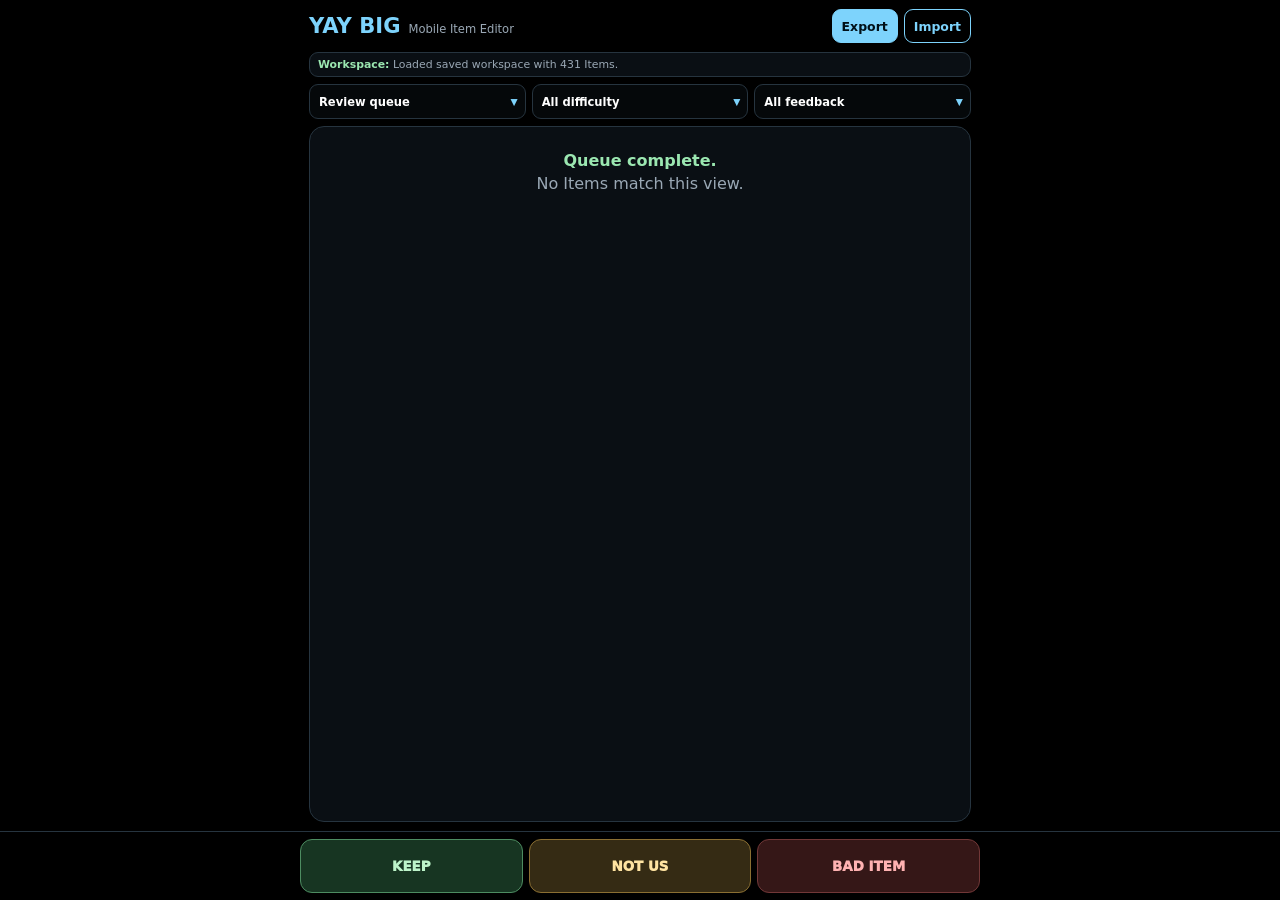
<file: mobile-item-editor.html>
<!doctype html>
<html lang="en">
<head>
<meta charset="utf-8">
<meta name="viewport" content="width=device-width,initial-scale=1,maximum-scale=1,user-scalable=no">
<title>Yay Big Mobile Item Editor</title>
<style>
:root{--bg:#000;--panel:#0a0f14;--panel2:#101820;--text:#fff;--blue:#7dd3fc;--muted:#9aa8b5;--border:#26343f;--red:#ff8f8f;--yellow:#fff2a8;--green:#9be7b1;--orange:#ffc56f}
*{box-sizing:border-box}
html,body{margin:0;width:100%;height:100%;overflow:hidden;background:var(--bg);color:var(--text);font-family:system-ui,-apple-system,BlinkMacSystemFont,"Segoe UI",sans-serif}
body{height:100dvh}
button,input,select,textarea{font:inherit}button{touch-action:manipulation}
.app{width:min(680px,100%);height:100dvh;margin:auto;padding:calc(7px + env(safe-area-inset-top)) 9px calc(78px + env(safe-area-inset-bottom));display:grid;grid-template-rows:auto auto auto minmax(0,1fr);gap:7px;overflow:hidden}
.header{display:flex;justify-content:space-between;align-items:center;gap:8px;min-height:38px}
.brand{display:flex;align-items:baseline;gap:8px;white-space:nowrap}.brand h1{margin:0;color:var(--blue);font-size:1.32rem;line-height:1}.brand p{margin:0;color:var(--muted);font-size:.72rem}
.header-actions{display:flex;gap:6px}.btn{min-height:34px;border:1px solid var(--blue);border-radius:9px;background:var(--blue);color:#001018;font-weight:850;padding:5px 9px;cursor:pointer;font-size:.78rem}.btn.secondary{background:transparent;color:var(--blue)}.btn.muted{border-color:var(--border);background:var(--panel2);color:var(--text)}
.status{border:1px solid var(--border);border-radius:9px;background:var(--panel);padding:5px 8px;color:var(--muted);font-size:.68rem;line-height:1.2;white-space:nowrap;overflow:hidden;text-overflow:ellipsis}.status strong{color:var(--green)}
.queuebar{display:grid;grid-template-columns:1fr 1fr 1fr;gap:6px}.filter-select{position:relative;min-width:0}.filter-select::after{content:"▼";position:absolute;right:8px;top:50%;transform:translateY(-52%);font-size:.58rem;color:var(--blue);pointer-events:none}.queuebar select{height:35px;appearance:none;-webkit-appearance:none;padding-right:24px;font-size:.72rem;font-weight:750;white-space:nowrap;text-overflow:ellipsis}
input,select,textarea{width:100%;font-size:16px;color:#fff;background:#05080a;border:1px solid var(--border);border-radius:9px;padding:7px 9px;outline:none}input:focus,select:focus,textarea:focus{border-color:var(--blue);box-shadow:0 0 0 1px var(--blue)}
.card{min-height:0;border:1px solid var(--border);background:var(--panel);border-radius:15px;overflow:hidden;display:grid;grid-template-rows:auto minmax(0,1fr)}
.cardtop{display:grid;grid-template-columns:auto 1fr auto auto;align-items:center;gap:7px;padding:7px 8px;border-bottom:1px solid var(--border);background:var(--panel2)}
.id{font-variant-numeric:tabular-nums;color:var(--blue);font-weight:900;letter-spacing:.02em;font-size:.86rem}.position{color:var(--muted);font-size:.7rem;text-align:center}.navbtn{min-height:30px;min-width:42px;padding:3px 7px;font-size:.72rem}.navbtn:disabled{opacity:.35;cursor:default}
.form{min-height:0;padding:8px;display:grid;grid-template-rows:auto auto auto auto auto auto;gap:7px;overflow:hidden}.field{display:grid;gap:3px;min-width:0;align-content:start}.field label{font-size:.62rem;text-transform:uppercase;letter-spacing:.07em;color:var(--muted);font-weight:850}
.question-field{display:block;min-height:0}.feedback-row{width:100%;min-height:46px;display:flex;align-items:center;justify-content:center;border:1px solid var(--border);border-radius:9px;background:var(--panel2);padding:6px 8px}.feedback{font-size:1.18rem;font-weight:900;color:var(--text);white-space:nowrap;font-variant-numeric:tabular-nums;text-align:center;letter-spacing:.01em}.feedback strong{color:var(--blue)}
textarea{resize:none;min-height:0}.question{height:58px;min-height:58px;max-height:58px;padding:5px 9px;color:var(--yellow);font-family:system-ui,-apple-system,BlinkMacSystemFont,"Segoe UI",sans-serif;font-size:20px;line-height:24px;font-weight:700;overflow:hidden;white-space:pre-wrap}.question.too-long{border:2px solid #ff3b30;background:#2a0808;color:#ffd2d2;outline:1px solid #ff3b30}.question.ok-length{border-color:var(--border)}#questionMeasure{position:absolute;visibility:hidden;pointer-events:none;left:-10000px;top:-10000px;width:324px;font-family:system-ui,-apple-system,BlinkMacSystemFont,"Segoe UI",sans-serif;font-size:20px;line-height:24px;font-weight:700;white-space:normal;overflow-wrap:normal;word-break:normal}.grid3{display:grid;grid-template-columns:1.15fr .85fr 1fr;gap:7px}.meta{display:flex;gap:5px;flex-wrap:nowrap;overflow:hidden}.pill{white-space:nowrap;font-size:.62rem;border:1px solid var(--border);padding:3px 6px;border-radius:999px;color:var(--muted);overflow:hidden;text-overflow:ellipsis}.pill.review{color:var(--orange)}.pill.keep{color:var(--green)}.pill.bad{color:var(--red)}
.empty{display:block;padding:24px 14px;text-align:center;color:var(--muted)}.empty strong{display:block;color:var(--green);font-size:1rem;margin-bottom:4px}
.bottom{position:fixed;left:0;right:0;bottom:0;z-index:20;background:rgba(0,0,0,.97);border-top:1px solid var(--border);padding:7px 8px calc(7px + env(safe-area-inset-bottom));backdrop-filter:blur(10px)}
.bottom-inner{width:min(680px,100%);margin:auto;display:grid;grid-template-columns:1fr 1fr 1fr;gap:6px}.decision{min-height:54px;border-radius:12px;font-size:.84rem;font-weight:950;cursor:pointer}.keepbtn{border:1px solid #4d8c61;background:#173522;color:#bdf4ca}.notusbtn{border:1px solid #8b6f32;background:#352b14;color:#ffe4a2}.badbtn{border:1px solid #713737;background:#351717;color:#ffb2b2}
.hidden{display:none!important}.fileinput{display:none}
@media(max-height:720px){.app{padding-top:calc(4px + env(safe-area-inset-top));gap:5px}.header{min-height:32px}.brand p{display:none}.status{padding:4px 7px}.queuebar select{height:32px}.cardtop{padding:5px 7px}.form{padding:6px;gap:5px;grid-template-rows:auto auto auto auto auto auto}.question{height:54px;min-height:54px;max-height:54px}.feedback-row{min-height:40px}.feedback{font-size:1.02rem}.decision{min-height:48px}.bottom{padding-top:5px;padding-bottom:calc(5px + env(safe-area-inset-bottom))}}
@media(max-width:380px){.brand p{display:none}.header-actions .btn{padding:5px 7px}.queuebar{gap:4px}.queuebar select{font-size:.66rem;padding-left:6px;padding-right:18px}.filter-select::after{right:5px;font-size:.5rem}.grid3{grid-template-columns:1fr .72fr .95fr}.decision{font-size:.76rem}}
</style>
</head>
<body>
<main class="app">
  <div class="header">
    <div class="brand"><h1>YAY BIG</h1><p>Mobile Item Editor</p></div>
    <div class="header-actions">
      <button id="exportBtn" class="btn">Export</button>
      <button id="importBtn" class="btn secondary">Import</button>
      <input id="importFile" class="fileinput" type="file" accept=".json,application/json">
    </div>
  </div>

  <div id="workspaceStatus" class="status">Loading item database…</div>

  <div class="queuebar">
    <div class="filter-select">
      <select id="queueFilter" aria-label="Item status filter">
        <option value="Review" selected>Review queue</option>
        <option value="Keep">Keep items</option>
        <option value="NotUS">Not US items</option>
        <option value="BadItem">Bad Items</option>
        <option value="All">All items</option>
      </select>
    </div>
    <div class="filter-select">
      <select id="difficultyFilter" aria-label="Difficulty filter">
        <option value="All" selected>All difficulty</option>
        <option value="Easy">Easy</option>
        <option value="Medium">Medium</option>
        <option value="Hard">Hard</option>
      </select>
    </div>
    <div class="filter-select">
      <select id="feedbackFilter" aria-label="Feedback filter">
        <option value="All" selected>All feedback</option>
        <option value="Positive">Positive</option>
        <option value="Neutral">Neutral</option>
        <option value="Negative">Negative</option>
      </select>
    </div>
  </div>

  <section id="editorCard" class="card hidden">
    <div class="cardtop">
      <div id="itemId" class="id">yb-00000</div>
      <div id="position" class="position">0 of 0</div>
      <button id="prevBtn" class="btn muted navbtn" aria-label="Previous item">← Prev</button>
      <button id="nextBtn" class="btn muted navbtn" aria-label="Next item">Next →</button>
    </div>
    <div class="form">
      <div class="field"><label for="item">Item</label><input id="item"></div>
      <div class="question-field"><textarea id="question" class="question" aria-label="Question" title="Fits the game's two-line question limit."></textarea></div>
      <div class="feedback-row"><div id="playerFeedback" class="feedback">👍 0 &nbsp;&nbsp; 👎 0 &nbsp; · &nbsp; Feedback loading…</div></div>
      <div class="grid3">
        <div class="field"><label for="value">Value</label><input id="value" type="number" step="any" inputmode="decimal"></div>
        <div class="field"><label for="unit">Unit</label><select id="unit"><option value="">—</option><option>mm</option><option>cm</option><option>m</option><option>km</option><option>in</option><option>ft</option><option>yd</option><option>mi</option><option>mil</option></select></div>
        <div class="field"><label for="difficulty">Difficulty</label><select id="difficulty"><option>Easy</option><option>Medium</option><option>Hard</option></select></div>
      </div>
      <div class="field"><label for="regionTags">Region tags</label><input id="regionTags" placeholder="USCanada, Global, Unassigned"></div>
      <div id="meta" class="meta"></div>
    </div>
  </section>

  <div id="emptyState" class="card empty hidden"><strong>Queue complete.</strong>No Items match this view.</div>
</main>
<div id="questionMeasure" aria-hidden="true"></div>

<div class="bottom">
  <div class="bottom-inner">
    <button id="keepBtn" class="decision keepbtn">KEEP</button>
    <button id="notUsBtn" class="decision notusbtn">NOT US</button>
    <button id="badBtn" class="decision badbtn">BAD ITEM</button>
  </div>
</div>

<script>
const STORAGE_KEY="yayBigItemWorkspaceV3";
const FEEDBACK_CONFIG={supabaseUrl:"https://zvfyrtmaxobzkoqztcdt.supabase.co",supabaseAnonKey:"sb_publishable_CknpcK9WGbIDDyyOd7S56A_-z8mW0_O"};
const FEEDBACK_TABLE="item_feedback";
const $=id=>document.getElementById(id);
let items=[];
let queue=[];
let queueIndex=0;
let currentId=null;
let feedbackCounts=new Map();
let feedbackState="loading";

async function loadPlayerFeedback(){
  try{
    const url=`${FEEDBACK_CONFIG.supabaseUrl.replace(/\/$/,"")}/rest/v1/${FEEDBACK_TABLE}?select=item_id,vote`;
    const r=await fetch(url,{headers:{apikey:FEEDBACK_CONFIG.supabaseAnonKey,Authorization:`Bearer ${FEEDBACK_CONFIG.supabaseAnonKey}`}});
    if(!r.ok)throw new Error(`${r.status} ${await r.text()}`);
    const rows=await r.json();
    const m=new Map();
    for(const row of rows){
      const c=m.get(String(row.item_id))||{good:0,bad:0};
      if(row.vote==="good")c.good++; else if(row.vote==="bad")c.bad++;
      m.set(String(row.item_id),c);
    }
    feedbackCounts=m; feedbackState="ready"; rebuildQueue(currentId);
  }catch(err){console.error("Feedback load failed",err);feedbackState="failed";render()}
}
function feedbackText(id){
  if(feedbackState==="loading")return "Feedback: loading…";
  if(feedbackState==="failed")return "Feedback unavailable";
  const c=feedbackCounts.get(String(id))||{good:0,bad:0};
  const total=c.good+c.bad;
  if(!total)return "👍 0  👎 0  · no votes";
  const pct=Math.round(c.good/total*100);
  return `👍 ${c.good}  👎 ${c.bad}  · ${pct}% positive`;
}
function stableId(n){return `yb-${String(n).padStart(5,"0")}`}
function canonicalItemId(id){const m=String(id??"").match(/^yb-(\d+)$/i);return m?`yb-${String(parseInt(m[1],10)).padStart(5,"0")}`:String(id??"")}
function normalizeItem(x){
  let id=canonicalItemId(x.id);
  if(!/^yb-\d{5,}$/.test(id)) id=stableId(nextNumericId());
  return {
    id,
    item:String(x.item??""), question:String(x.question??""), measurement:String(x.measurement??""),
    value:(x.value===""||x.value==null)?null:Number(x.value), unit:String(x.unit??""),
    difficulty:["Easy","Medium","Hard"].includes(x.difficulty)?x.difficulty:"Medium",
    status:["Keep","Review","BadItem"].includes(x.status)?x.status:(x.status==="Approved"?"Keep":"Review"),
    regionTags:Array.isArray(x.regionTags)?[...x.regionTags]:["USCanada"], source:String(x.source??"")
  };
}
function nextNumericId(){return Math.max(0,...items.map(x=>Number(String(x.id||"").replace(/\D/g,""))||0))+1}
function payload(){return {schemaVersion:2,database:"Yay Big Items",items}}
function save(msg="Edits saved in this browser."){
  localStorage.setItem(STORAGE_KEY,JSON.stringify(payload()));
  setStatus(msg);
}
function setStatus(msg){$("workspaceStatus").innerHTML=`<strong>Workspace:</strong> ${escapeHtml(msg)}`}
function escapeHtml(s){return String(s??"").replace(/[&<>"']/g,c=>({"&":"&amp;","<":"&lt;",">":"&gt;",'"':"&quot;","'":"&#039;"}[c]))}
function isNotUS(x){return x.status==="Keep" && Array.isArray(x.regionTags) && !x.regionTags.includes("USCanada") && !x.regionTags.includes("Global")}
function matchesFilter(x,f){if(f==="All")return true;if(f==="NotUS")return isNotUS(x);return x.status===f}
function matchesDifficulty(x,f){return f==="All" || x.difficulty===f}
function feedbackCategory(id){
  const c=feedbackCounts.get(String(id))||{good:0,bad:0};
  if(c.good>c.bad)return "Positive";
  if(c.bad>c.good)return "Negative";
  return "Neutral"; // includes ties and items with no votes
}
function matchesFeedback(x,f){
  if(f==="All")return true;
  if(feedbackState!=="ready")return true;
  return feedbackCategory(x.id)===f;
}
function getCurrent(){return items.find(x=>x.id===currentId)||null}
function rebuildQueue(preferId=currentId){
  const f=$("queueFilter").value;
  const d=$("difficultyFilter").value;
  const fb=$("feedbackFilter").value;
  queue=items.filter(x=>matchesFilter(x,f)&&matchesDifficulty(x,d)&&matchesFeedback(x,fb));
  let idx=queue.findIndex(x=>x.id===preferId);
  if(idx<0) idx=Math.min(queueIndex,Math.max(0,queue.length-1));
  queueIndex=idx<0?0:idx;
  currentId=queue.length?queue[queueIndex].id:null;
  render();
}
function questionFitsGameTwoLines(text){
  const m=$("questionMeasure");
  if(!m)return true;
  m.textContent=(text||"").trim();
  if(!m.textContent)return true;
  const range=document.createRange();
  range.selectNodeContents(m);
  const rects=[...range.getClientRects()].filter(r=>r.width>0&&r.height>0);
  const rows=[];
  rects.forEach(r=>{
    const y=Math.round(r.top*2)/2;
    if(!rows.some(existing=>Math.abs(existing-y)<2))rows.push(y);
  });
  return rows.length<=2;
}
function markQuestionLength(){
  const el=$("question");
  if(!el)return;
  const ok=questionFitsGameTwoLines(el.value);
  el.classList.toggle("too-long",!ok);
  el.classList.toggle("ok-length",ok);
  el.title=ok
    ?"Fits the game's two-line question limit."
    :"Too long: this would exceed two lines in the game, even at the minimum question font size.";
}

function render(){
  const x=getCurrent();
  const has=!!x;
  $("editorCard").classList.toggle("hidden",!has);
  $("emptyState").classList.toggle("hidden",has);
  $("prevBtn").disabled=!has||queueIndex<=0;
  $("nextBtn").disabled=!has||queueIndex>=queue.length-1;
  $("keepBtn").disabled=!has;$("notUsBtn").disabled=!has;$("badBtn").disabled=!has;
  if(!has)return;
  $("itemId").textContent=x.id;
  $("position").textContent=`${queueIndex+1} of ${queue.length}`;
  $("item").value=x.item;$("question").value=x.question;markQuestionLength();
  $("value").value=x.value==null?"":x.value;$("unit").value=x.unit;$("difficulty").value=x.difficulty;
  $("regionTags").value=(x.regionTags||[]).join(", ");
  $("playerFeedback").innerHTML=feedbackText(x.id).replace(/(\d+% positive)/,'<strong>$1</strong>');
  const statusClass=x.status==="Review"?"review":x.status==="BadItem"?"bad":"keep";
  const playable=x.status==="Keep"&&(x.regionTags.includes("USCanada")||x.regionTags.includes("Global"));
  $("meta").innerHTML=`<span class="pill ${statusClass}">${escapeHtml(x.status)}</span><span class="pill">${playable?"US/Canada playable":isNotUS(x)?"Not US / Unassigned":"Not playable"}</span>`;
}
function writeField(key,value){const x=getCurrent();if(!x)return;x[key]=value;save()}
function parseTags(raw){return [...new Set(String(raw).split(",").map(s=>s.trim()).filter(Boolean))]}
function classify(kind){
  const x=getCurrent();if(!x)return;
  const oldQueue=[...queue];
  const oldIndex=queueIndex;
  const nextId=oldQueue[oldIndex+1]?.id||null;

  if(kind==="Keep"){
    x.status="Keep";
    if(!x.regionTags.includes("USCanada")&&!x.regionTags.includes("Global")) x.regionTags=x.regionTags.filter(t=>t!=="Unassigned").concat("USCanada");
  }else if(kind==="NotUS"){
    x.status="Keep";
    x.regionTags=x.regionTags.filter(t=>t!=="USCanada");
    if(!x.regionTags.length) x.regionTags=["Unassigned"];
  }else{
    x.status="BadItem";x.regionTags=[];
  }
  save(`${x.id} classified as ${kind==="BadItem"?"Bad Item":kind}.`);

  // Every classification advances. Prefer the item that was next in the visible queue.
  const f=$("queueFilter").value;
  const d=$("difficultyFilter").value;
  const fb=$("feedbackFilter").value;
  queue=items.filter(item=>matchesFilter(item,f)&&matchesDifficulty(item,d)&&matchesFeedback(item,fb));
  if(!queue.length){currentId=null;queueIndex=0;render();return}

  let idx=nextId?queue.findIndex(item=>item.id===nextId):-1;
  if(idx<0){
    // If the next item dropped out of this filter, use the same slot, which is now the next surviving item.
    idx=Math.min(oldIndex,queue.length-1);
    // If we classified the last item in a queue that still contains it, do not jump backward.
    if(oldIndex>=oldQueue.length-1 && queue[idx]?.id===x.id){currentId=null;queueIndex=0;render();return}
  }
  queueIndex=idx;
  currentId=queue[idx].id;
  render();
}
function exportDb(){
  const blob=new Blob([JSON.stringify(payload(),null,2)],{type:"application/json"});
  const url=URL.createObjectURL(blob);const a=document.createElement("a");a.href=url;a.download="items.json";document.body.appendChild(a);a.click();a.remove();setTimeout(()=>URL.revokeObjectURL(url),1000);
}
async function importDb(file){
  try{const data=JSON.parse(await file.text());if(!data||!Array.isArray(data.items))throw new Error("Not a Yay Big Items database");items=data.items.map(normalizeItem);save(`Imported ${items.length} Items.`);queueIndex=0;currentId=null;rebuildQueue(null)}catch(e){alert(`Import failed: ${e.message}`)}
}
async function loadInitial(){
  try{
    const raw=localStorage.getItem(STORAGE_KEY);
    if(raw){const data=JSON.parse(raw);if(data&&Array.isArray(data.items)){items=data.items.map(normalizeItem);setStatus(`Loaded saved workspace with ${items.length} Items.`);rebuildQueue(null);return}}
  }catch(e){console.warn(e)}
  try{
    const res=await fetch(`items.json?v=${Date.now()}`,{cache:"no-store"});if(!res.ok)throw new Error(`items.json returned ${res.status}`);
    const data=await res.json();if(!data||!Array.isArray(data.items))throw new Error("Invalid items.json");items=data.items.map(normalizeItem);save(`Loaded published database with ${items.length} Items.`);rebuildQueue(null);
  }catch(e){setStatus("Could not load items.json automatically. Tap Import and choose your latest items.json file.");rebuildQueue(null)}
}

$("item").addEventListener("input",()=>writeField("item",$("item").value));
$("question").addEventListener("input",()=>{writeField("question",$("question").value);markQuestionLength()});
$("value").addEventListener("input",()=>writeField("value",$("value").value===""?null:Number($("value").value)));
$("unit").addEventListener("change",()=>writeField("unit",$("unit").value));
$("difficulty").addEventListener("change",()=>writeField("difficulty",$("difficulty").value));
$("regionTags").addEventListener("change",()=>{writeField("regionTags",parseTags($("regionTags").value));render()});
$("queueFilter").addEventListener("change",()=>{queueIndex=0;currentId=null;rebuildQueue(null)});
$("difficultyFilter").addEventListener("change",()=>{queueIndex=0;currentId=null;rebuildQueue(null)});
$("feedbackFilter").addEventListener("change",()=>{queueIndex=0;currentId=null;rebuildQueue(null)});
$("prevBtn").addEventListener("click",()=>{if(queueIndex>0){queueIndex--;currentId=queue[queueIndex].id;render()}});
$("nextBtn").addEventListener("click",()=>{if(queueIndex<queue.length-1){queueIndex++;currentId=queue[queueIndex].id;render()}});
$("keepBtn").addEventListener("click",()=>classify("Keep"));
$("notUsBtn").addEventListener("click",()=>classify("NotUS"));
$("badBtn").addEventListener("click",()=>classify("BadItem"));
$("exportBtn").addEventListener("click",exportDb);
$("importBtn").addEventListener("click",()=>$("importFile").click());
$("importFile").addEventListener("change",()=>{const f=$("importFile").files[0];if(f)importDb(f);$("importFile").value=""});
loadInitial();
loadPlayerFeedback();
</script>
</body>
</html>
</file>
